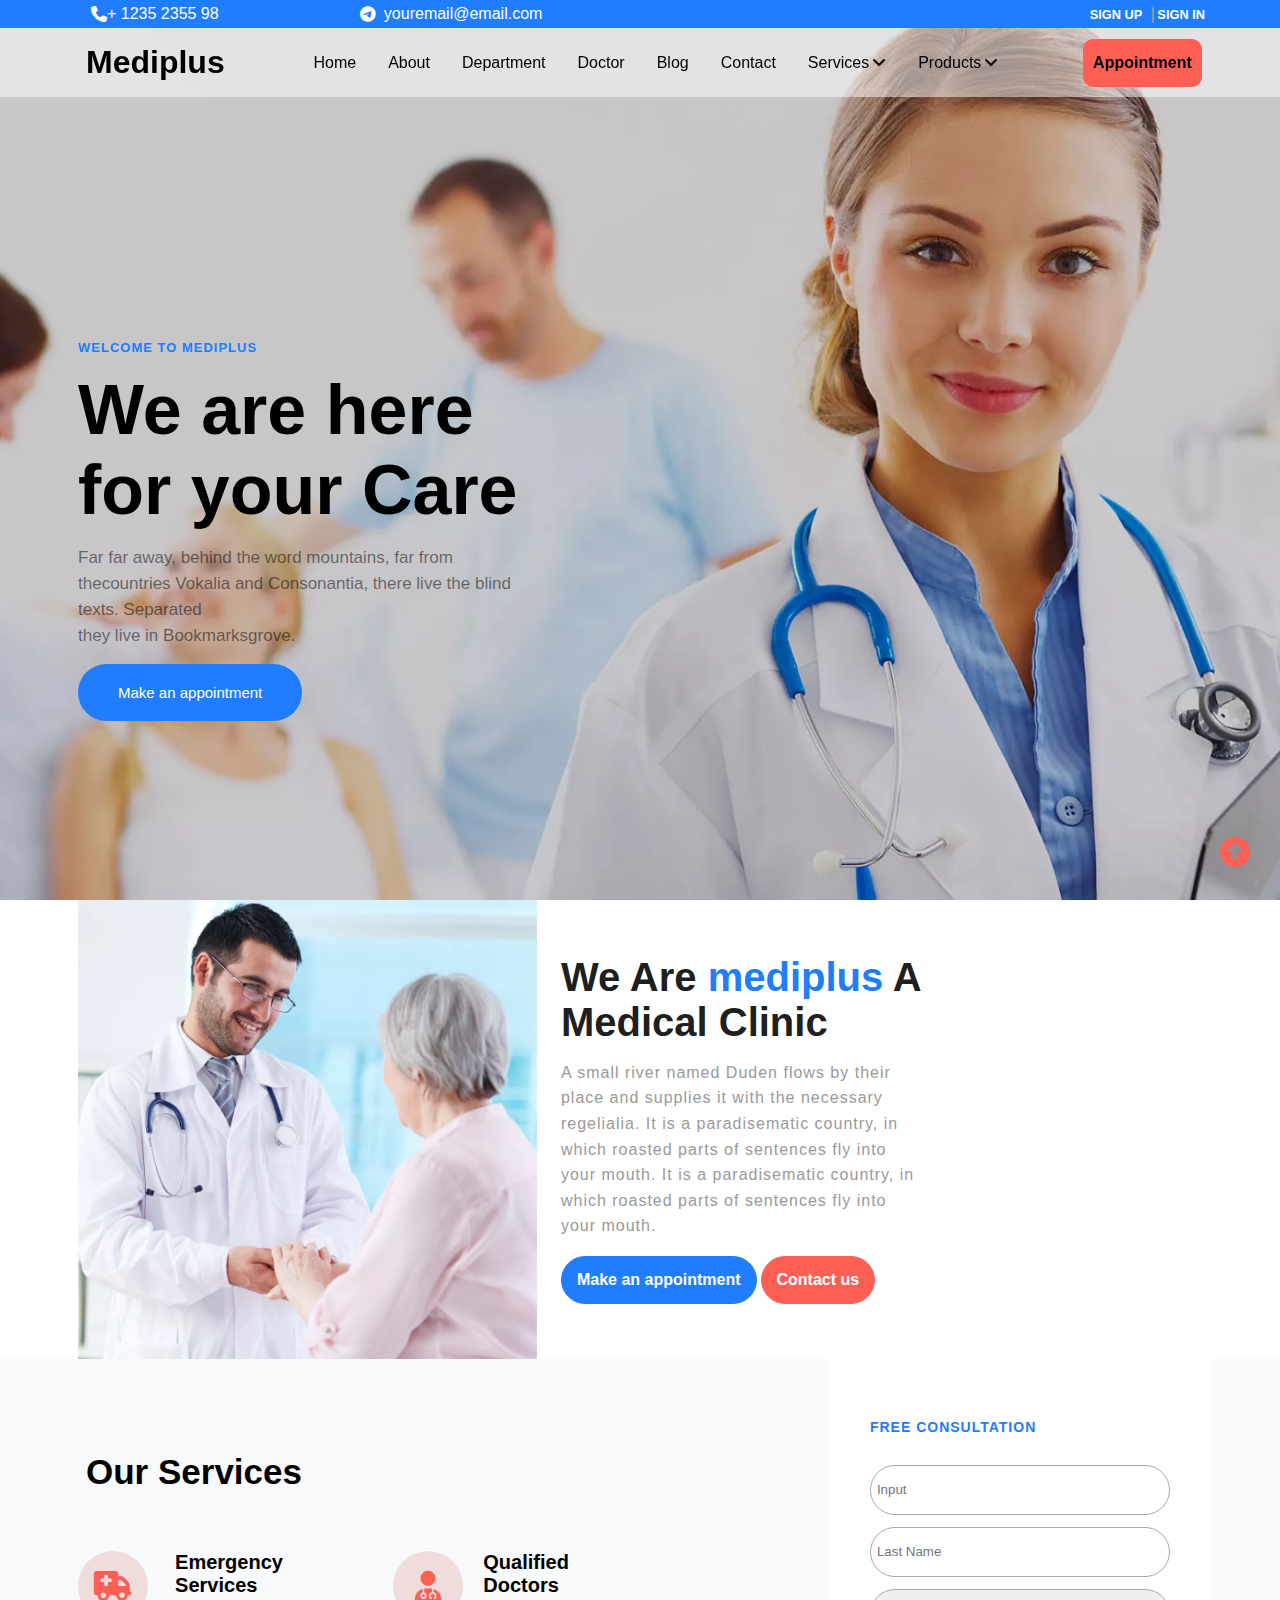
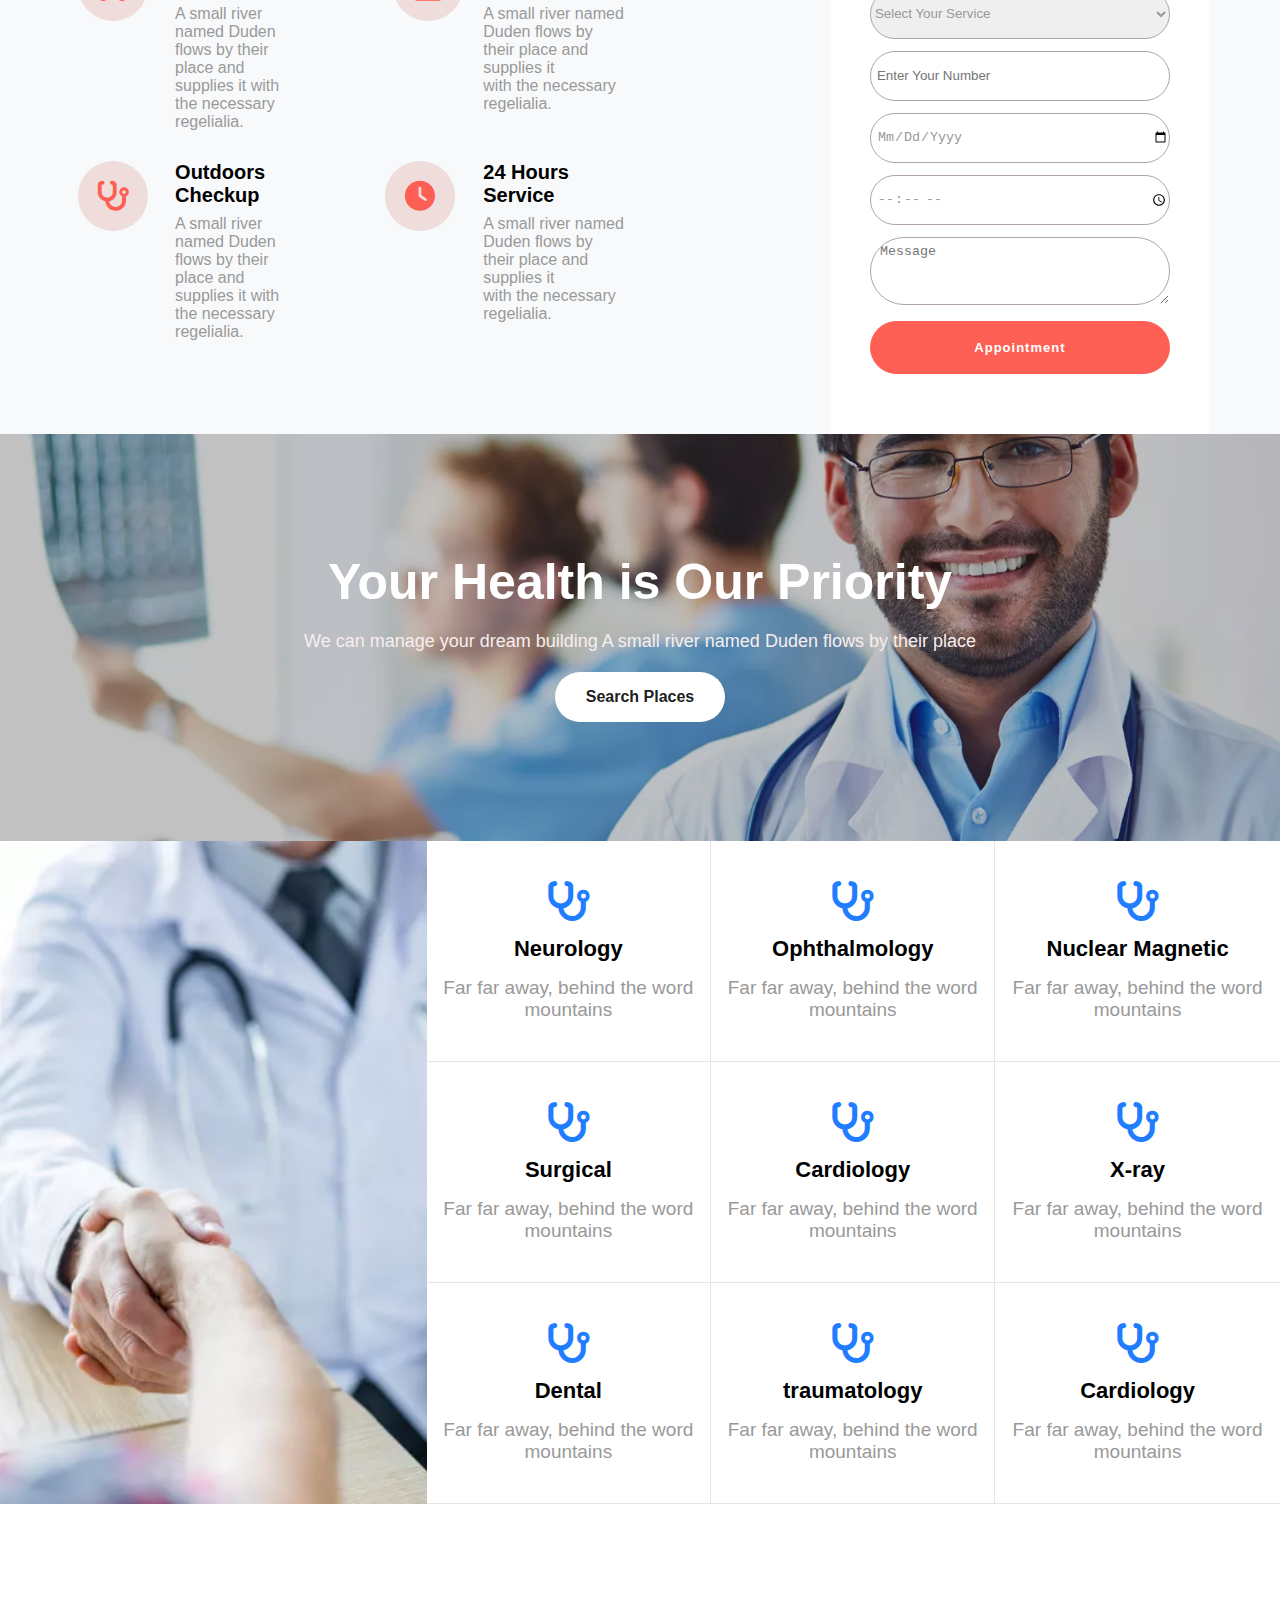
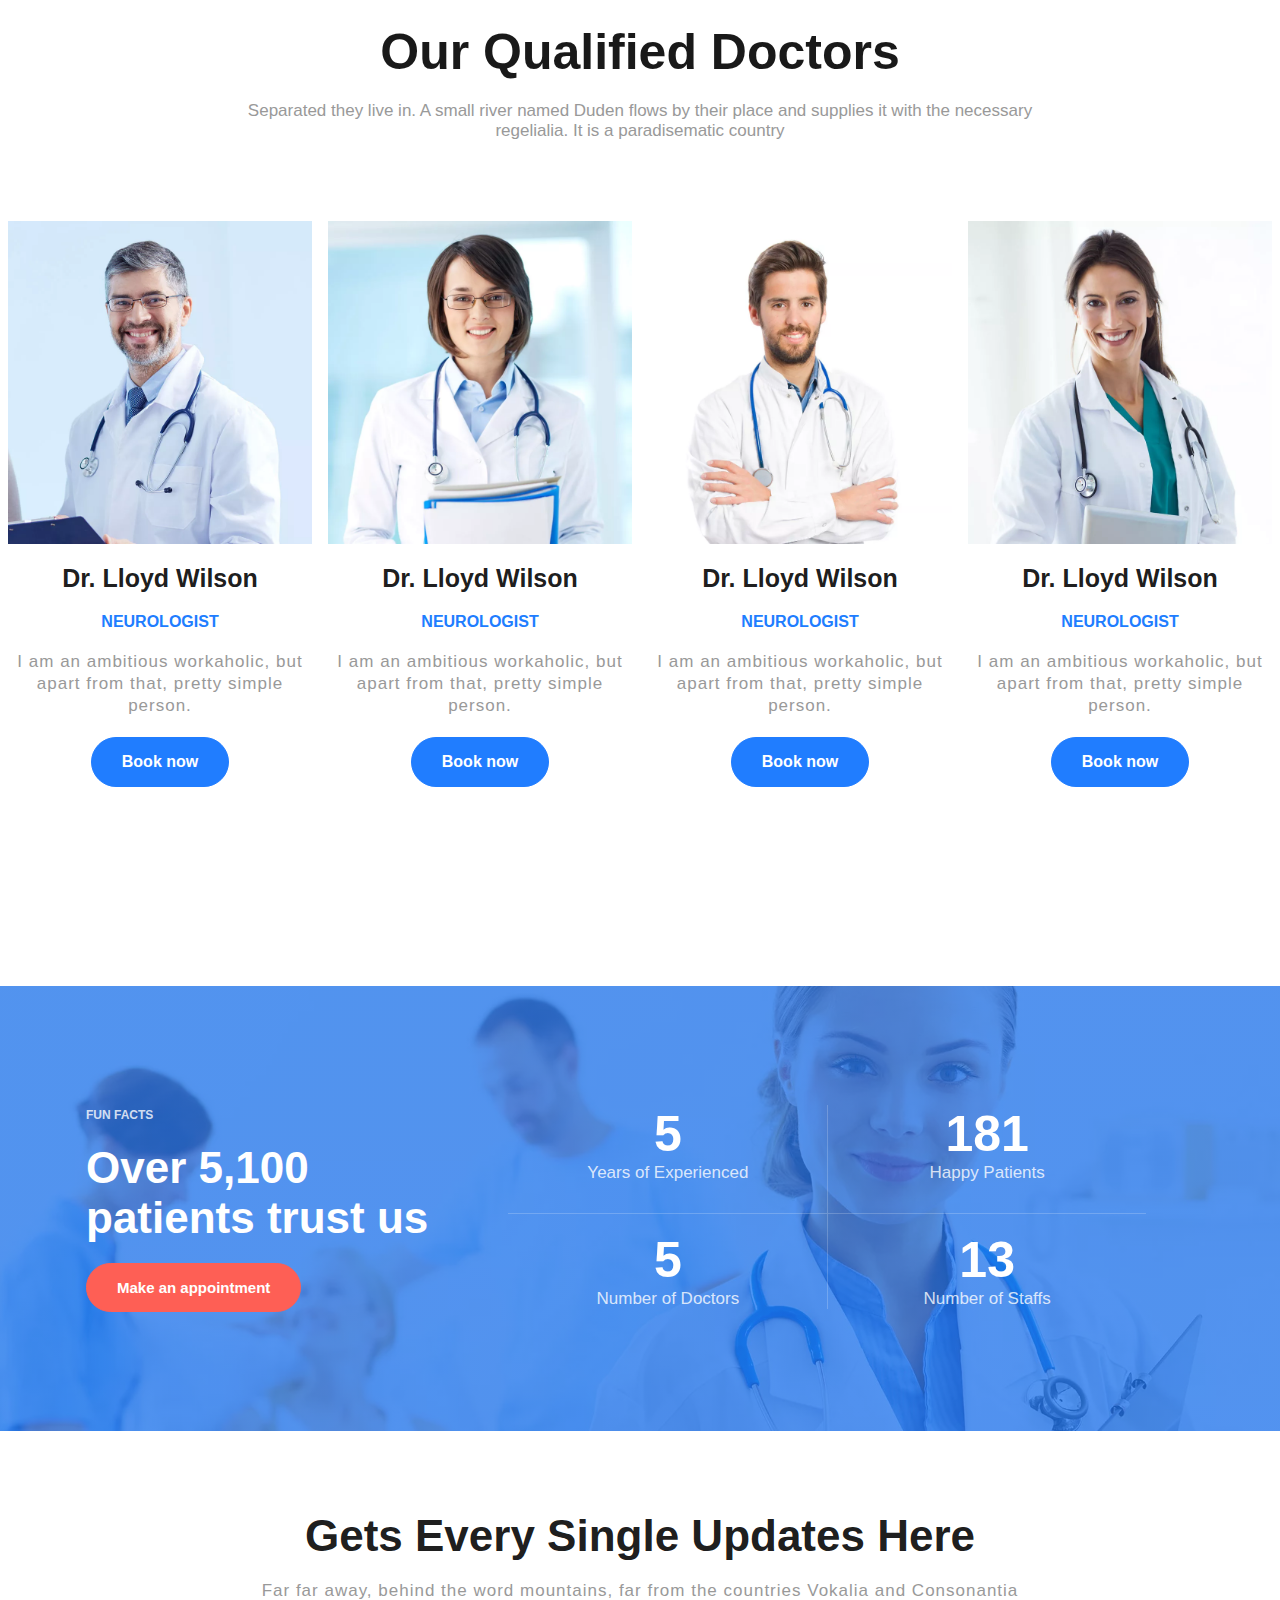
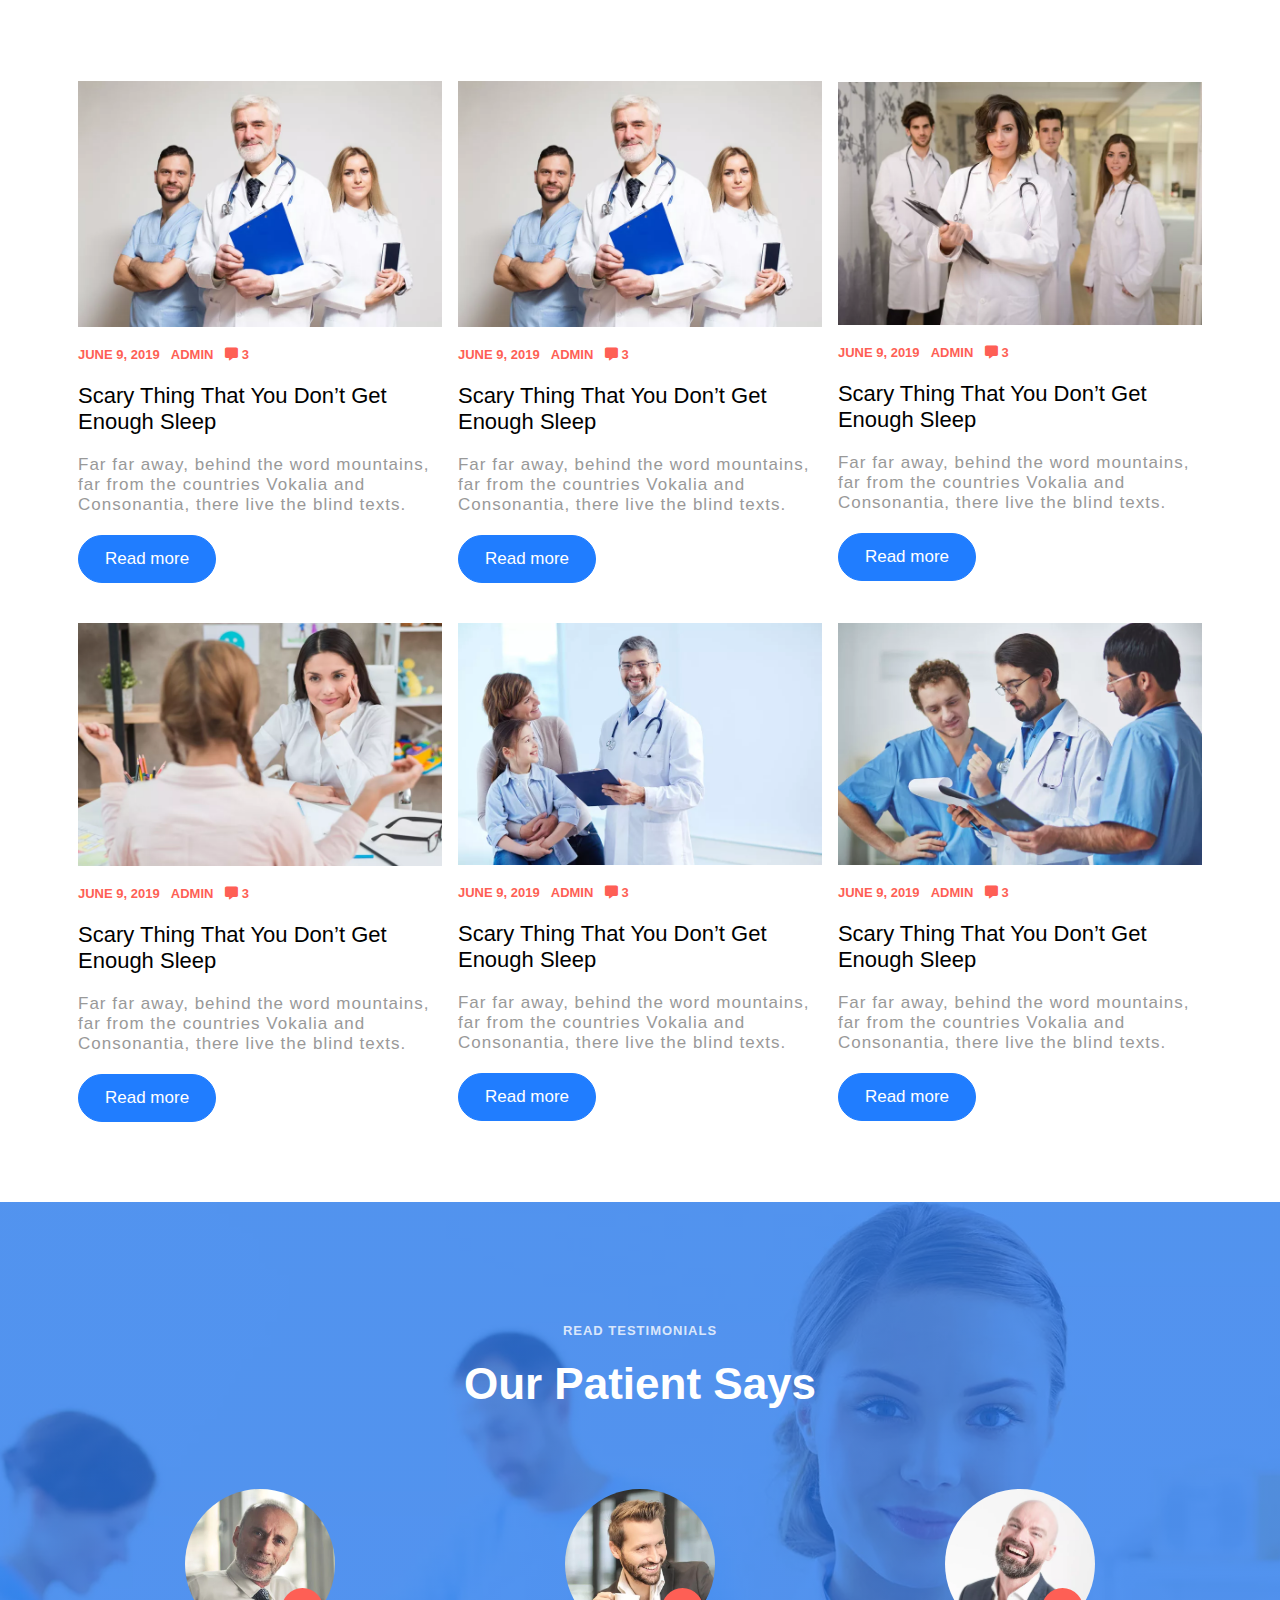
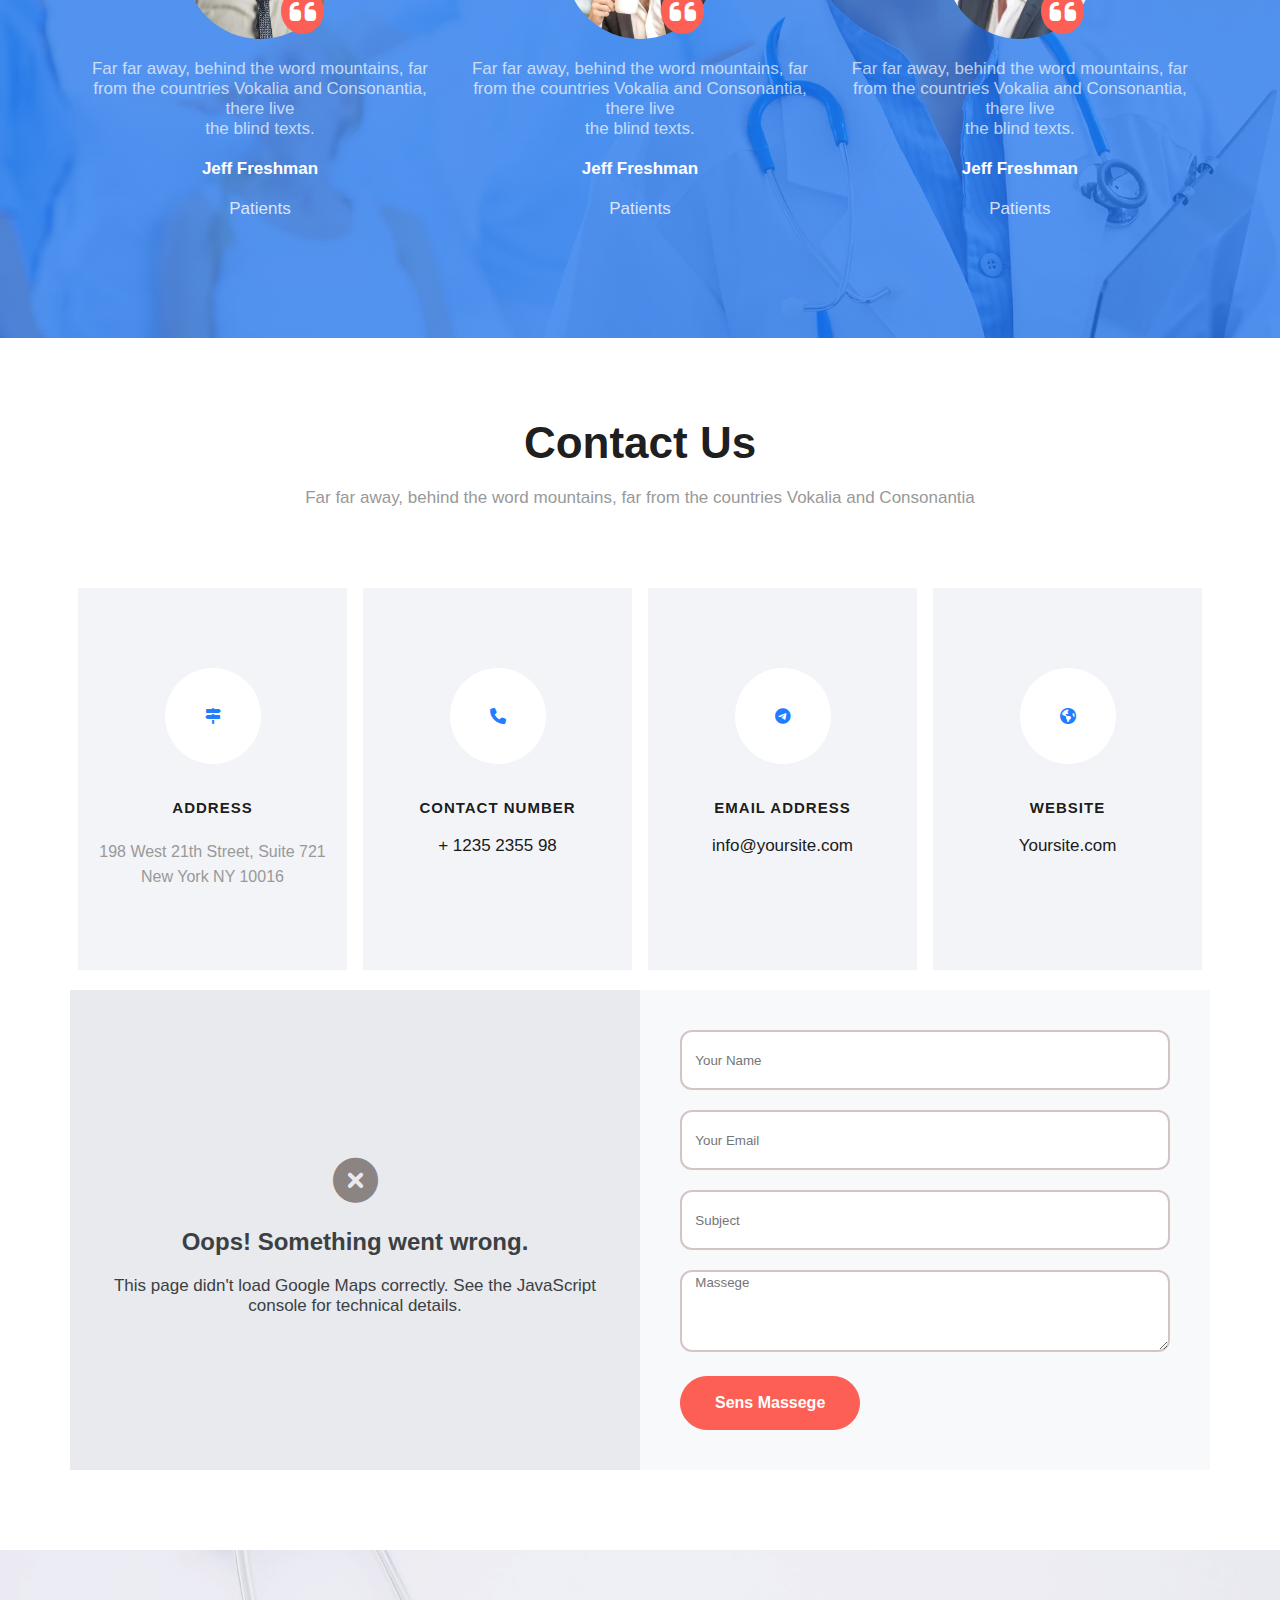
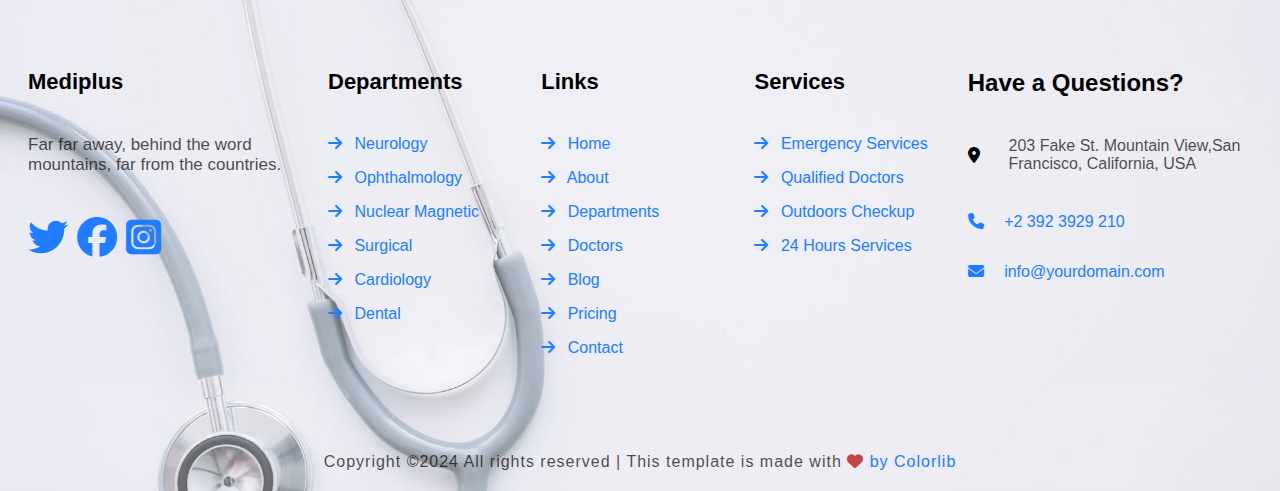
<file: index.html>
<!DOCTYPE html>
<html lang="en">

<head>
      <meta charset="UTF-8">
      <meta name="viewport" content="width=device-width, initial-scale=1.0">
      <title>mediplus - The First Step To Prosperity Is Good Health.</title>
      <!--favicon-->
      <link href="images/favicon.png" rel="icon">
      <!--font-icon-->
      <link href="css/all.min.css" rel="stylesheet">
      <!--custom-stylesheet-->
      <link href="css/style.css" rel="stylesheet">
      <!-- max-width-media -->
      <link rel="stylesheet" href="css/media.css">
</head>

<body>
      <header>

            <!-- topbar-start -->
            <div class="topbar w-xs-none w-md-none">
                  <div class="container">
                        <div class="row ali-item-cen topbar-row">
                              <div class="w-6 d-flex medi-topbar-link w-lg-6">
                                    <div class="w-6 d-flex paddi toplink medi-topbar-link w-lg-6">
                                          <a href="#" class="d-flex topbar-link ali-item-cen call">
                                                <div class="w-1 d-flex ali-item-cen paddi"><i
                                                            class="fa-solid fa-phone"></i></div>
                                                <div class="w d-flex paddi"><span>+ 1235 2355 98</span></div>
                                          </a>
                                    </div>
                                    <div class="w-6 d-flex toplink medi-topbar-link">
                                          <a href="#" class="d-flex topbar-link email">
                                                <div class="w-1 d-flex ali-item-cen"><i
                                                            class="fa-brands fa-telegram"></i></div>
                                                <div class="w-11 d-flex paddi"><span>youremail@email.com</span></div>
                                          </a>
                                    </div>
                              </div>
                              <div class="w-6 medi-topbar-ul w-lg-6">
                                    <ul class="d-flex justi-co-e topbar-ul ali-item-cen">
                                          <li class="logout"><a href="#"><span>sign up</span></a></li>
                                          <li class="login"><a href="#" class="d-flex sign-in"><span>sign in</span></a>
                                          </li>
                                    </ul>
                              </div>
                        </div>
                  </div>
            </div>

            <!-- topbar-end -->

            <!-- navbar-start -->

            <div class="navbar">
                  <div class="container mega-posi">
                        <div class="row ali-item-cen x-xs-between w-md-between">
                              <div class="w-2 navbar-logo w-md-8 w-xl-2">
                                    <h1><a href="index.html" class="d-flex">mediplus</a></h1>
                              </div>
                              <div class="toggle-menu w-xxl-none w-xl-none w-lg-none w-md-block" id="toggle">
                                    <p><i class="fa-solid fa-bars"></i> <span>MENU</span></p>
                              </div>
                              <div class="w-8 w-xl-8 w-xs-none w-md-none w-md-block w-lg-star w-md-12" id="toggle-list">
                                    <ul class="d-flex navbar-ul justi-co-e w-md-block w-xs-block">
                                          <li><a href="#home" class="link"><span class="center">Home</span></a></li>
                                          <li><a href="#about" class="link"><span class="center">About</span></a></li>
                                          <li><a href="#department" class="link"><span
                                                            class="center">Department</span></a></li>
                                          <li><a href="#doctor" class="link"><span class="center">Doctor</span></a></li>
                                          <li><a href="#blog" class="link"><span class="center">Blog</span></a></li>
                                          <li><a href="#contact" class="link"><span class="center">Contact</span></a>
                                          </li>
                                          <li class="w-xxl-none w-xl-none w-lg-none w-md-block"><a href="#">Service</a>
                                          </li>
                                          <li class="w-xxl-none w-xl-none w-lg-none w-md-block"><a href="#"
                                                      class="">Products</a></li>
                                          <li class="dropdown w-md-none">
                                                <a href="#" class="link"><span class="center">services</span> <i
                                                            class="fa-solid fa-angle-down"></i></a>
                                                <div class="dropdown-menu">
                                                      <ul>
                                                            <li><a href="#">surgical</a></li>
                                                            <li><a href="#">dental</a></li>
                                                            <li class="sub-posi-r"><a href="#">x-ray</a>
                                                                  <div class="sub-dropdown">
                                                                        <ul>
                                                                              <li><a href="#">Radiology</a></li>
                                                                              <li><a href="#">Digital Radiology</a></li>
                                                                              <li><a href="#">Emergency Radiology</a>
                                                                              </li>
                                                                              <li><a href="#">Digital X-ray</a></li>
                                                                        </ul>
                                                                  </div>
                                                            </li>
                                                            <li><a href="#">ambulance</a></li>
                                                            <li><a href="#">professional nursing</a></li>
                                                            <li><a href="#">pharmaceuticals</a> </li>
                                                      </ul>
                                                </div>
                                          </li>
                                          <li class="mega-drop w-md-none"><a href="#" class="link"><span
                                                            class="center">products</span><i
                                                            class="fa-solid fa-angle-down"></i></a>
                                                <div class="mega-menu">
                                                      <div class="container">
                                                            <div class="row">
                                                                  <div class="w-12">
                                                                        <div class="w-7 mega-title1 d-flex justi-co-e">
                                                                              <h2>shop by spacialty</h2>
                                                                        </div>
                                                                  </div>
                                                                  <div class="w-12">
                                                                        <ul class="mega-menu-list d-flex justi-co-ce">
                                                                              <li><a href="#">Chiropractic</a></li>
                                                                              <li><a href="#">Mammography</a></li>
                                                                              <li><a href="#">MRI</a></li>
                                                                              <li><a href="#">Orthopedics</a></li>
                                                                              <li><a href="#">Pediatrics</a></li>
                                                                              <li><a href="#">Ultrasound</a></li>
                                                                              <li><a href="#">Urgent Care</a></li>
                                                                              <li><a href="#">Veterinary</a></li>
                                                                        </ul>
                                                                  </div>
                                                            </div>
                                                            <div class="row w-lg-none">
                                                                  <div class="w-7 mega-title2 d-flex justi-co-e">
                                                                        <h2>shop by catagory</h2>
                                                                  </div>
                                                            </div>
                                                            <div class="row mega-menu-row w-lg-none">
                                                                  <div class="w-3">
                                                                        <h2 class="mega-menu-title3 paddi"> Equipment
                                                                              /Digital</h2>

                                                                        <ul class="mega-menu-list2 paddi">
                                                                              <li><a href="#"><span>CD / DVD
                                                                                                BurningSolution</span></a>
                                                                              </li>
                                                                              <li><a href="#">Computed
                                                                                          Radiography(CR)</a>
                                                                              </li>
                                                                              <li><a href="#">CR Cassessories</a></li>
                                                                              <li><a href="#">Digital Accessorise</a>
                                                                              </li>
                                                                              <li><a href="#">Digital
                                                                                          Radiography(DR)</a>
                                                                              </li>
                                                                              <li><a href="#">Film Digitizers</a></li>
                                                                              <li><a href="#">Imaging Plates</a></li>
                                                                              <li><a href="#">Laser Imagers</a></li>
                                                                        </ul>
                                                                  </div>
                                                                  <div class="w-3 mega-posi-list-line2">
                                                                        <h2 class="mega-menu-title4">PatientHandlign
                                                                              /Transport</h2>

                                                                        <ul class="mega-menu-list3 paddi">
                                                                              <li><a href="#">Gurneys & Stretchrs</a>
                                                                              </li>
                                                                              <li><a href="#">Patient Handling</a></li>
                                                                              <li><a href="#">Pigg-o-Stat</a></li>
                                                                              <li><a href="#">Positioners</a></li>
                                                                              <li><a href="#">Positioners / Sponges</a>
                                                                              </li>
                                                                              <li><a href="#">PVC Products</a></li>
                                                                              <li><a href="#">Radiographic Stands</a>
                                                                              </li>
                                                                              <li><a href="#">Sponges & Sand bags</a>
                                                                              </li>
                                                                        </ul>
                                                                  </div>
                                                                  <div class="w-3 mega-posi-list-line3">
                                                                        <h2 class="mega-menu-title5">General Accessorise
                                                                        </h2>

                                                                        <ul class="mega-menu-list4 justi-co-e">
                                                                              <li><a href="#">Barium / ContrastMedia</a>
                                                                              </li>
                                                                              <li><a href="#">Barriers</a></li>
                                                                              <li><a href="#">Books</a></li>
                                                                              <li><a href="#">Filers / Mailers
                                                                                          /Jackets</a></li>
                                                                              <li><a href="#">Film</a></li>
                                                                              <li><a href="#">Film & PrintMedia</a></li>
                                                                              <li><a href="#">Filters (AER Filters)</a>
                                                                              </li>
                                                                              <li><a href="#">Markers</a></li>
                                                                        </ul>
                                                                  </div>
                                                                  <div class="w-3 paddi">
                                                                        <img src="images/medical-symbol.png"
                                                                              alt="mega-menu-img" class="mega-drop-img">
                                                                  </div>
                                                            </div>
                                                      </div>
                                                </div>
                                          </li>
                                    </ul>
                                    <div class="w-2 paddi medi-navbar-btn1 w-xxl-none w-xl-none w-lg-none w-md-block">
                                          <a href="#" class="navbar-btn">appointment</a>
                                    </div>
                              </div>
                              <div class="w-2 paddi medi-navbar-btn w-xs-none w-md-none w-xl-2 w-xl-end">
                                    <a href="#" class="navbar-btn">appointment</a>
                              </div>
                        </div>
                  </div>
            </div>
            <!-- navbar-end -->
      </header>

      <!-- header-end -->

      <!-- main-start -->

      <main>

            <!--banner start-->

            <section class="banner d-flex ali-item-cen" id="home">
                  <div class="container">
                        <div class="row">
                              <div class="w-5 w-md-12 medi-banner-pare">
                                    <p class="banner-dis-1 paddi">WELCOME TO MEDIPLUS</p>
                                    <h1 class="banner-heading paddi">We are here<br />for your Care</h1>
                                    <p class="banner-dis-2 paddi">Far far away, behind the word mountains, far from
                                          thecountries Vokalia and Consonantia, there live the blind texts.
                                          Separated<br />they live in Bookmarksgrove.</p>
                                    <div class="banner-btn-mai">
                                          <a href="#" class="banner-btn">Make an appointment</a>
                                    </div>
                              </div>
                        </div>
                  </div>
            </section>

            <!--banner end-->

            <!-- mediplus-start -->

            <section class="mediplus" id="about">
                  <div class="container">
                        <div class="row ali-item-cen">
                              <div class="w-5 w-md-12 paddi">
                                    <div class="mediplusimg">
                                          <img src="images/mediplus/madicalimg.webp" alt="mediplus"
                                                class="mediplus-main-img">
                                    </div>
                              </div>
                              <div class="w-4 medi-paddi mediplus-pare w-md-12 w-lg-6">
                                    <h2 class="mediplus-heading">We Are <span>mediplus</span> A Medical Clinic</h2>
                                    <p class="mediplus-dis">A small river named Duden flows by their place and supplies
                                          it with the necessary regelialia. It is a paradisematic country, in which
                                          roasted parts of sentences fly into your mouth. It is a paradisematic country,
                                          in which roasted parts of sentences fly into your mouth.</p>
                                    <a href="#" class="mediplus-appo">Make an appointment</a>
                                    <a href="#" class="mediplus-contact">Contact us</a>
                              </div>
                        </div>
                  </div>
            </section>

            <!-- mediplus-end -->

            <!-- services-start -->

            <section class="services">
                  <div class="container">
                        <div class="row ali-item-cen">
                              <div class="w-8 paddi w-md-12">
                                    <div class="row paddi">
                                          <div class="w-12 paddi">
                                                <h1 class=" servi-heading paddi medi-servi-pare">Our Services</h1>
                                          </div>
                                    </div>
                                    <div class="row medi-servi-part">
                                          <div class="w-5 d-flex paddi w-md-12">
                                                <div class="w-1 paddi">
                                                      <i
                                                            class="fa-solid fa-truck-medical servi-icon1 d-flex ali-item-cen justi-co-ce "></i>
                                                </div>
                                                <div class="w-8 w-md-11 servi-pare">
                                                      <h2 class="servi-heading2">Emergency Services</h2>
                                                      <p class="servi-dis-1">A small river named Duden flows by their
                                                            place and supplies it with the necessary regelialia.</p>
                                                </div>
                                          </div>
                                          <div class="w-5 d-flex w-md-12">
                                                <div class="w-1 paddi medi-servi-icon2">
                                                      <i
                                                            class="fa-solid fa-user-doctor servi-icon2 d-flex ali-item-cen justi-co-ce "></i>
                                                </div>
                                                <div class="w-8 w-md-11 servi-pare">
                                                      <h2 class="servi-heading3">Qualified Doctors</h2>
                                                      <p class="servi-dis-2">A small river named Duden flows by their
                                                            place and supplies it<br /> with the
                                                            necessary<br />regelialia.</p>
                                                </div>
                                          </div>
                                          <div class="w-5 d-flex paddi w-md-12">
                                                <div class="w-1 paddi">
                                                      <i
                                                            class="fa-solid fa-stethoscope servi-icon3 d-flex ali-item-cen justi-co-ce"></i>
                                                </div>
                                                <div class="w-8 w-md-11 servi-pare">
                                                      <h2 class="servi-heading4">Outdoors Checkup</h2>
                                                      <p class="servi-dis-3">A small river named Duden flows by their
                                                            place and supplies it with the necessary regelialia.</p>
                                                </div>
                                          </div>
                                          <div class="w-5 d-flex w-md-12">
                                                <div class="w-1 medi-servi-icon4">
                                                      <i
                                                            class="fa-solid fa-clock servi-icon4 d-flex ali-item-cen justi-co-ce"></i>
                                                </div>
                                                <div class="w-8 w-md-11 servi-pare">
                                                      <h2 class="servi-heading5">24 Hours Service</h2>
                                                      <p class="servi-dis-4">A small river named Duden flows by their
                                                            place and supplies it<br /> with the
                                                            necessary<br />regelialia.</p>
                                                </div>
                                          </div>
                                    </div>
                              </div>

                              <div class="w-4 servi-appo-bg py-80 w-md-12">
                                    <p class="servi-appo">FREE CONSULTATION</p>
                                    <input type="text" placeholder="input" name="p-name" class="servi-input">
                                    <input type="text" placeholder="Last Name" name="lname" class="servi-input2">

                                    <select value="service" class="servi-option">
                                          <option id="srvice">Select Your Service</option>
                                          <option id="nurology">nurology</option>
                                          <option id="cardiology">Cardiology</option>
                                          <option id="dental">Dental</option>
                                          <option id="ophthalmology">Ophthalmology</option>
                                          <option id="other service">Other Service</option>
                                    </select>

                                    <input type="number" placeholder="Enter Your Number" class="servi-input3">
                                    <input type="date" class="servi-input4">
                                    <input type="time" class="servi-input5">
                                    <textarea name="Message" value="Massege" cols=42" rows="4" class="servi-textarea"
                                          placeholder="Message"></textarea>
                                    <a href="#" class="servi-appo-btn">Appointment</a>
                              </div>
                        </div>
                  </div>
            </section>

            <!-- services-end -->

            <!-- helth-start-->

            <section class="helth-img py-119">
                  <div class="container">
                        <div class="row text-ali-ce">
                              <div class="w-12 w-md-12 helth-pare">
                                    <h1 class="helth-heading section-heading">Your Health is Our Priority</h1>
                                    <p class="helth-dis mt-20">We can manage your dream building A small river named
                                          Duden flows by their place</p>
                                    <div>
                                          <a href="#" class="helth-btn mt-20">Search Places</a>
                                    </div>
                              </div>
                        </div>
                  </div>
            </section>

            <!-- helth-end -->

            <!-- helth-service-start-->

            <section id="department">
                  <div class="d-flex">
                        <div class="w-4 helth-servi-img">
                              <div class="helth-servi-img"></div>
                        </div>
                        <div class="w-8 w-md-12">
                              <div class="d-flex text-ali-ce justi-co-ce">
                                    <div class="w-4 w-md-12">
                                          <div class="w-12 paddi sub-helth-servi border-r-b">
                                                <div class="helth-servi-icon">
                                                      <i class="fa-solid fa-stethoscope"></i>
                                                </div>
                                                <div class="helth-servi-pare">
                                                      <h2 class="helth-servi-heading section-heading">Neurology</h2>
                                                      <p class="helth-servi-dis">Far far away, behind the word mountains
                                                      </p>
                                                </div>
                                          </div>
                                          <div class="w-12 paddi sub-helth-servi border-r-b">
                                                <div class="helth-servi-icon">
                                                      <i class="fa-solid fa-stethoscope"></i>
                                                </div>
                                                <div class="helth-servi-pare">
                                                      <h2 class="helth-servi-heading section-heading">Surgical</h2>
                                                      <p class="helth-servi-dis">Far far away, behind the word mountains
                                                      </p>
                                                </div>
                                          </div>
                                          <div class="w-12 paddi sub-helth-servi border-r-b">
                                                <div class="helth-servi-icon">
                                                      <i class="fa-solid fa-stethoscope"></i>
                                                </div>
                                                <div class="helth-servi-pare">
                                                      <h2 class="helth-servi-heading section-heading">Dental</h2>
                                                      <p class="helth-servi-dis">Far far away, behind the word mountains
                                                      </p>
                                                </div>
                                          </div>
                                    </div>
                                    <div class="w-4 w-md-12">
                                          <div class="w-12 paddi sub-helth-servi border-r-b">
                                                <div class="helth-servi-icon">
                                                      <i class="fa-solid fa-stethoscope"></i>
                                                </div>
                                                <div class="helth-servi-pare">
                                                      <h2 class="helth-servi-heading section-heading">Ophthalmology</h2>
                                                      <p class="helth-servi-dis">Far far away, behind the word mountains
                                                      </p>
                                                </div>
                                          </div>
                                          <div class="w-12 paddi sub-helth-servi border-r-b">
                                                <div class="helth-servi-icon">
                                                      <i class="fa-solid fa-stethoscope"></i>
                                                </div>
                                                <div class="helth-servi-pare">
                                                      <h2 class="helth-servi-heading section-heading">Cardiology</h2>
                                                      <p class="helth-servi-dis">Far far away, behind the word mountains
                                                      </p>
                                                </div>
                                          </div>
                                          <div class="w-12 paddi sub-helth-servi border-r-b">
                                                <div class="helth-servi-icon">
                                                      <i class="fa-solid fa-stethoscope"></i>
                                                </div>
                                                <div class="helth-servi-pare">
                                                      <h2 class="helth-servi-heading section-heading">traumatology</h2>
                                                      <p class="helth-servi-dis">Far far away, behind the word mountains
                                                      </p>
                                                </div>
                                          </div>
                                    </div>
                                    <div class="w-4 w-md-12">
                                          <div class="w-12 paddi sub-helth-servi border-b">
                                                <div class="helth-servi-icon">
                                                      <i class="fa-solid fa-stethoscope"></i>
                                                </div>
                                                <div class="helth-servi-pare">
                                                      <h2 class="helth-servi-heading section-heading">Nuclear Magnetic
                                                      </h2>
                                                      <p class="helth-servi-dis">Far far away, behind the word mountains
                                                      </p>
                                                </div>
                                          </div>
                                          <div class="w-12 paddi sub-helth-servi border-b">
                                                <div class="helth-servi-icon">
                                                      <i class="fa-solid fa-stethoscope"></i>
                                                </div>
                                                <div class="helth-servi-pare">
                                                      <h2 class="helth-servi-heading section-heading">X-ray</h2>
                                                      <p class="helth-servi-dis">Far far away, behind the word mountains
                                                      </p>
                                                </div>
                                          </div>
                                          <div class="w-12 paddi sub-helth-servi border-b">
                                                <div class="helth-servi-icon">
                                                      <i class="fa-solid fa-stethoscope"></i>
                                                </div>
                                                <div class="helth-servi-pare">
                                                      <h2 class="helth-servi-heading section-heading">Cardiology</h2>
                                                      <p class="helth-servi-dis">Far far away, behind the word mountains
                                                      </p>
                                                </div>
                                          </div>
                                    </div>
                              </div>
                        </div>
                  </div>
            </section>

            <!-- helth-service-end -->

            <!-- quali-doctors-start -->

            <section class="quali-doc py-119" id="doctor">
                  <div class="quali-pare text-ali-ce">
                        <h2 class="section-heading">Our Qualified Doctors</h2>
                        <p class=" quli-pare-dis mt-20">Separated they live in. A small river named Duden flows by their
                              place and supplies it with the necessary<br /> regelialia. It is a paradisematic country
                        </p>
                  </div>
                  <div class="d-flex py-80">
                        <div class="w-3 quli-part text-ali-ce paddi w-md-12">
                              <div class="main-quli-doc">
                                    <div class="quli-img">
                                          <div class="quli-img-up">
                                                <img src="images/qualified-do/img1.webp" alt="quli-img1"
                                                      class="quali-1">
                                          </div>
                                          <div class="quli-img-cover">
                                                <div class="quli-icon">
                                                      <a href="#"><i class="fa-brands fa-twitter"></i></a>
                                                      <a href="#"><i class="fa-brands fa-facebook"></i></a>
                                                      <a href="#"><i class="fa-brands fa-google-plus-g"></i></a>
                                                      <a href="#"><i class="fa-brands fa-instagram"></i></a>
                                                </div>
                                          </div>
                                    </div>
                                    <div class="quli-pare">
                                          <h2 class="quli-heading mt-20 section-heading">Dr. Lloyd Wilson</h2>
                                          <div>
                                                <span class="quli-sub-dis mt-20">NEUROLOGIST</span>
                                          </div>
                                          <p class="quli-dis mt-20 section-tagline">I am an ambitious workaholic, but
                                                apart from that, pretty simple person.</p>
                                          <div>
                                                <a href="#" class="quli-btn mt-20">Book now</a>
                                          </div>
                                    </div>
                              </div>
                        </div>
                        <div class="w-3 quli-part text-ali-ce paddi w-md-12">
                              <div class="main-quli-doc">
                                    <div class="quli-img">
                                          <div class="quli-img-up">
                                                <img src="images/qualified-do/img2.webp" alt="quli-img1"
                                                      class="quali-1">
                                          </div>
                                          <div class="quli-img-cover">
                                                <div class="quli-icon">
                                                      <a href="#"><i class="fa-brands fa-twitter"></i></a>
                                                      <a href="#"><i class="fa-brands fa-facebook"></i></a>
                                                      <a href="#"><i class="fa-brands fa-google-plus-g"></i></a>
                                                      <a href="#"><i class="fa-brands fa-instagram"></i></a>
                                                </div>
                                          </div>
                                    </div>
                                    <div class="quli-pare">
                                          <h2 class="mt-20 section-heading quli-heading">Dr. Lloyd Wilson</h2>
                                          <div>
                                                <span class="quli-sub-dis mt-20">NEUROLOGIST</span>
                                          </div>
                                          <p class="quli-dis mt-20 section-tagline">I am an ambitious workaholic, but
                                                apart from that, pretty simple person.</p>
                                          <div>
                                                <a href="#" class="quli-btn mt-20">Book now</a>
                                          </div>
                                    </div>
                              </div>
                        </div>
                        <div class="w-3 quli-part text-ali-ce paddi  w-md-12">
                              <div class="main-quli-doc">
                                    <div class="quli-img">
                                          <div class="quli-img-up">
                                                <img src="images/qualified-do/img3.webp" alt="quli-img1"
                                                      class="quali-1">
                                          </div>
                                          <div class="quli-img-cover">
                                                <div class="quli-icon">
                                                      <a href="#"><i class="fa-brands fa-twitter"></i></a>
                                                      <a href="#"><i class="fa-brands fa-facebook"></i></a>
                                                      <a href="#"><i class="fa-brands fa-google-plus-g"></i></a>
                                                      <a href="#"><i class="fa-brands fa-instagram"></i></a>
                                                </div>
                                          </div>
                                    </div>
                                    <div class="quli-pare">
                                          <h2 class="quli-heading mt-20 section-heading">Dr. Lloyd Wilson</h2>
                                          <div>
                                                <span class="quli-sub-dis mt-20">NEUROLOGIST</span>
                                          </div>
                                          <p class="quli-dis mt-20 section-tagline">I am an ambitious workaholic, but
                                                apart from that, pretty simple person.</p>
                                          <div>
                                                <a href="#" class="quli-btn mt-20">Book now</a>
                                          </div>
                                    </div>
                              </div>
                        </div>
                        <div class="w-3 quli-part text-ali-ce paddi  w-md-12">
                              <div class="main-quli-doc">
                                    <div class="quli-img">
                                          <div class="quli-img-up">
                                                <img src="images/qualified-do/img4.webp" alt="quli-img1"
                                                      class="quali-1">
                                          </div>
                                          <div class="quli-img-cover">
                                                <div class="quli-icon">
                                                      <a href="#"><i class="fa-brands fa-twitter"></i></a>
                                                      <a href="#"><i class="fa-brands fa-facebook"></i></a>
                                                      <a href="#"><i class="fa-brands fa-google-plus-g"></i></a>
                                                      <a href="#"><i class="fa-brands fa-instagram"></i></a>
                                                </div>
                                          </div>
                                    </div>
                                    <div class="quli-pare">
                                          <h2 class="quli-heading mt-20 section-heading">Dr. Lloyd Wilson</h2>
                                          <div>
                                                <span class="quli-sub-dis mt-20">NEUROLOGIST</span>
                                          </div>
                                          <p class="quli-dis mt-20 section-tagline">I am an ambitious workaholic, but
                                                apart from that, pretty simple person.</p>
                                          <div>
                                                <a href="#" class="quli-btn mt-20">Book now</a>
                                          </div>
                                    </div>
                              </div>
                        </div>
                  </div>
            </section>

            <!-- quali-doctors-end -->

            <!-- doctors-staf-start -->

            <section class="doctors-staf-img">
                  <div class="doctors-staf-bgcolor">
                        <div class="container py-119">
                              <div class="row paddi">
                                    <div class="w-4 paddi ali-item-cen w-md-12 do-staf-main">
                                          <p class="doctors-staf-dis section-tagline">FUN FACTS</p>
                                          <h1 class="doctors-staf-heading section-heading mt-20">Over 5,100 patients
                                                trust us
                                          </h1>
                                          <a href="#" class="doctors-staf-btn mt-20">Make an appointment</a>
                                    </div>
                                    <div class="w-8 paddi w-md-12">
                                          <div class="row ali-item-cen justi-co-ce">
                                                <div class="w-5 text-ali-ce w-md-12 medi-doc-staf">
                                                      <h1 class="section-heading Experi-heading" id="num1">30</h1>
                                                      <p class="section-tagline  Experi-dis paddi-bottom">Years of
                                                            Experienced</p>
                                                </div>
                                                <div class="w-5 text-ali-ce do-staf2 w-md-12 medi-doc-staf">
                                                      <h1 class="section-heading Experi-heading" id="num2">4500</h1>
                                                      <p class="section-tagline  Experi-dis paddi-bottom">Happy Patients
                                                      </p>
                                                </div>
                                                <div class="w-5 text-ali-ce do-staf1 w-md-12 medi-doc-staf">
                                                      <h1 class="section-heading Experi-heading paddi-top" id="num3">84
                                                      </h1>
                                                      <p class="section-tagline  Experi-dis">Number of Doctors</p>
                                                </div>
                                                <div class="w-5 text-ali-ce do-staf1 do-staf2 w-md-12 medi-doc-staf">
                                                      <h1 class="section-heading Experi-heading paddi-top" id="num4">300
                                                      </h1>
                                                      <p class="section-tagline  Experi-dis">Number of Staffs</p>
                                                </div>
                                          </div>
                                    </div>
                              </div>
                        </div>
                  </div>
            </section>

            <!-- doctors-staf-end -->

            <!-- update-start -->

            <section class="py-80" id="blog">
                  <div class="container">
                        <div class="update-pare text-ali-ce pb-80">
                              <h1 class="section-heading update-heading">Gets Every Single Updates Here</h1>
                              <p class="section-tagline mt-20 update-dis">Far far away, behind the word mountains, far
                                    from the countries Vokalia and Consonantia</p>
                        </div>
                        <div class="row row-gap ali-item-cen">
                              <div class="w-4 paddi w-md-12 medi-main-upd">
                                    <div class="upd-img1">
                                          <img src="images/updateimg/img1.webp" alt="upd-img1" class="upd-img">
                                    </div>
                                    <div class="upd-pare">
                                          <div class="upd-dis-1 mt-20 section-tagline">
                                                <p><a href="#"><span class="upd-dis-colo1">JUNE 9, 2019</span><span
                                                                  class="upd-dis-colo2 paddi"> ADMIN </span> <span
                                                                  class="upd-dis-colo3"><i
                                                                        class="fa-solid fa-message"></i> 3</span></p>
                                                </a>
                                          </div>
                                          <div class="upd-heading-1 mt-20 section-heading">
                                                <h2>Scary Thing That You Don’t Get Enough Sleep</h2>
                                          </div>
                                          <div class="upd-dis-2 mt-20 section-tagline">
                                                <p>Far far away, behind the word mountains, far from the
                                                      countries Vokalia and Consonantia, there live the
                                                      blind texts.
                                                </p>
                                                <div class="upd-btn mt-20 section-tagline">
                                                      <a href="#">Read more</a>
                                                </div>
                                          </div>
                                    </div>
                              </div>
                              <div class="w-4 paddi w-md-12 medi-main-upd">
                                    <div class="upd-img1">
                                          <img src="images/updateimg/img1.webp" alt="upd-img1" class="upd-img">
                                    </div>
                                    <div class="upd-pare">
                                          <div class="upd-dis-1 mt-20 section-tagline">
                                                <p><a href="#"><span class="upd-dis-colo1">JUNE 9, 2019</span><span
                                                                  class="upd-dis-colo2 paddi"> ADMIN </span> <span
                                                                  class="upd-dis-colo3"><i
                                                                        class="fa-solid fa-message"></i> 3</span></p>
                                                </a>
                                          </div>
                                          <div class="upd-heading-1 mt-20 section-heading">
                                                <h2>Scary Thing That You Don’t Get Enough Sleep</h2>
                                          </div>
                                          <div class="upd-dis-2 mt-20 section-tagline">
                                                <p>Far far away, behind the word mountains, far from the
                                                      countries Vokalia and Consonantia, there live the
                                                      blind texts.
                                                </p>
                                                <div class="upd-btn mt-20 section-tagline">
                                                      <a href="#">Read more</a>
                                                </div>
                                          </div>
                                    </div>
                              </div>
                              <div class="w-4 paddi w-md-12 medi-main-upd">
                                    <div class="upd-img1">
                                          <img src="images/updateimg/img2.webp" alt="upd-img1" class="upd-img">
                                    </div>
                                    <div class="upd-pare">
                                          <div class="upd-dis-1 mt-20 section-tagline">
                                                <p><a href="#"><span class="upd-dis-colo1">JUNE 9, 2019</span><span
                                                                  class="upd-dis-colo2 paddi"> ADMIN </span> <span
                                                                  class="upd-dis-colo3"><i
                                                                        class="fa-solid fa-message"></i> 3</span></p>
                                                </a>
                                          </div>
                                          <div class="upd-heading-1 mt-20 section-heading">
                                                <h2>Scary Thing That You Don’t Get Enough Sleep</h2>
                                          </div>
                                          <div class="upd-dis-2 mt-20 section-tagline">
                                                <p>Far far away, behind the word mountains, far from the
                                                      countries Vokalia and Consonantia, there live the
                                                      blind texts.
                                                </p>
                                                <div class="upd-btn mt-20 section-tagline">
                                                      <a href="#">Read more</a>
                                                </div>
                                          </div>
                                    </div>
                              </div>
                              <div class="w-4 paddi w-md-12 medi-main-upd">
                                    <div class="upd-img1">
                                          <img src="images/updateimg/img3.webp" alt="upd-img1" class="upd-img">
                                    </div>
                                    <div class="upd-pare">
                                          <div class="upd-dis-1 mt-20 section-tagline">
                                                <p><a href="#"><span class="upd-dis-colo1">JUNE 9, 2019</span><span
                                                                  class="upd-dis-colo2 paddi"> ADMIN </span> <span
                                                                  class="upd-dis-colo3"><i
                                                                        class="fa-solid fa-message"></i> 3</span></p>
                                                </a>
                                          </div>
                                          <div class="upd-heading-1 mt-20 section-heading">
                                                <h2>Scary Thing That You Don’t Get Enough Sleep</h2>
                                          </div>
                                          <div class="upd-dis-2 mt-20 section-tagline">
                                                <p>Far far away, behind the word mountains, far from the
                                                      countries Vokalia and Consonantia, there live the
                                                      blind texts.
                                                </p>
                                                <div class="upd-btn mt-20 section-tagline">
                                                      <a href="#">Read more</a>
                                                </div>
                                          </div>
                                    </div>
                              </div>
                              <div class="w-4 paddi w-md-12 medi-main-upd">
                                    <div class="upd-img1">
                                          <img src="images/updateimg/img4.webp" alt="upd-img1" class="upd-img">
                                    </div>
                                    <div class="upd-pare">
                                          <div class="upd-dis-1 mt-20 section-tagline">
                                                <p><a href="#"><span class="upd-dis-colo1">JUNE 9, 2019</span><span
                                                                  class="upd-dis-colo2 paddi"> ADMIN </span> <span
                                                                  class="upd-dis-colo3"><i
                                                                        class="fa-solid fa-message"></i> 3</span></p>
                                                </a>
                                          </div>
                                          <div class="upd-heading-1 mt-20 section-heading">
                                                <h2>Scary Thing That You Don’t Get Enough Sleep</h2>
                                          </div>
                                          <div class="upd-dis-2 mt-20 section-tagline">
                                                <p>Far far away, behind the word mountains, far from the
                                                      countries Vokalia and Consonantia, there live the
                                                      blind texts.
                                                </p>
                                                <div class="upd-btn mt-20 section-tagline">
                                                      <a href="#">Read more</a>
                                                </div>
                                          </div>
                                    </div>
                              </div>
                              <div class="w-4 paddi w-md-12 medi-main-upd">
                                    <div class="upd-img1">
                                          <img src="images/updateimg/img5.webp" alt="upd-img1" class="upd-img">
                                    </div>
                                    <div class="upd-pare">
                                          <div class="upd-dis-1 mt-20 section-tagline">
                                                <p><a href="#"><span class="upd-dis-colo1">JUNE 9, 2019</span><span
                                                                  class="upd-dis-colo2 paddi"> ADMIN </span> <span
                                                                  class="upd-dis-colo3"><i
                                                                        class="fa-solid fa-message"></i> 3</span></p>
                                                </a>
                                          </div>
                                          <div class="upd-heading-1 mt-20 section-heading">
                                                <h2>Scary Thing That You Don’t Get Enough Sleep</h2>
                                          </div>
                                          <div class="upd-dis-2 mt-20 section-tagline">
                                                <p>Far far away, behind the word mountains, far from the
                                                      countries Vokalia and Consonantia, there live the
                                                      blind texts.
                                                </p>
                                                <div class="upd-btn mt-20 section-tagline">
                                                      <a href="#">Read more</a>
                                                </div>
                                          </div>
                                    </div>
                              </div>
                        </div>
                  </div>
            </section>

            <!-- update-end -->

            <!-- patient-start -->

            <section class="patient-img py-119">
                  <div class="container">
                        <div class="pati-main-para text-ali-ce pb-80">
                              <p class="section-tagline">READ TESTIMONIALS</p>
                              <h2 class="pati-heading section-heading mt-20">Our Patient Says</h2>
                        </div>
                        <div class="row text-ali-ce">
                              <div class="w-4 paddi d-flex justi-co-ce w-md-12 medi-patie">
                                    <div class="sub-patient-img text-ali-ce">
                                          <img src="images/patientimg/img1.webp" alt="pati-img1" class="pati-img1">
                                          <span class="pati-icon"><i class="fa-solid fa-quote-right"></i></span>
                                    </div>
                                    <div class="pati-pare">
                                          <p class="section-tagline mt-20 pati-dis mt-20">Far far away, behind the word
                                                mountains, far from the countries Vokalia and Consonantia, there live
                                                <br />the blind texts.
                                          </p>
                                          <h2 class="section-heading pati-heading mt-20">Jeff Freshman</h2>
                                          <span class="section-tagline mt-20">Patients</span>
                                    </div>
                              </div>
                              <div class="w-4 paddi d-flex justi-co-ce w-md-12 medi-patie w-md-none">
                                    <div class="sub-patient-img text-ali-ce">
                                          <img src="images/patientimg/img2.webp" alt="pati-img1" class="pati-img1">
                                          <span class="pati-icon"><i class="fa-solid fa-quote-right"></i></span>
                                    </div>
                                    <div class="pati-pare">
                                          <p class="section-tagline mt-20 pati-dis mt-20">Far far away, behind the word
                                                mountains, far from the countries Vokalia and Consonantia, there live
                                                <br />the blind texts.
                                          </p>
                                          <h2 class="section-heading pati-heading mt-20">Jeff Freshman</h2>
                                          <span class="section-tagline mt-20">Patients</span>
                                    </div>
                              </div>
                              <div class="w-4 paddi d-flex justi-co-ce w-md-12 medi-patie w-md-none">
                                    <div class="sub-patient-img text-ali-ce">
                                          <img src="images/patientimg/img3.webp" alt="pati-img1" class="pati-img1">
                                          <span class="pati-icon"><i class="fa-solid fa-quote-right"></i></span>
                                    </div>
                                    <div class="pati-pare">
                                          <p class="section-tagline mt-20 pati-dis mt-20">Far far away, behind the word
                                                mountains, far from the countries Vokalia and Consonantia, there live
                                                <br />the blind texts.
                                          </p>
                                          <h2 class="section-heading pati-heading mt-20">Jeff Freshman</h2>
                                          <span class="section-tagline mt-20">Patients</span>
                                    </div>
                              </div>
                        </div>
                  </div>
            </section>

            <!-- patient-end -->

            <!-- contact-us-start -->

            <section class="contact-us pt-80" id="contact">
                  <div class="container">
                        <div class="text-ali-ce pb-80 medi-contact-pare">
                              <h1 class="section-heading">Contact Us</h1>
                              <p class="section-tagline mt-20">Far far away, behind the word mountains, far from the
                                    countries Vokalia and Consonantia</p>
                        </div>
                        <div class="row">
                              <div class="w-3 sub-contact paddi text-ali-ce w-md-12 medi-sub-contact">
                                    <div class="contact-paddi">
                                          <div class="contact-ico pt-80">
                                                <i class="fa-solid fa-signs-post sub-icon"></i>
                                          </div>
                                          <div class="contact-pare">
                                                <h2 class=" section-heading mt-20">ADDRESS</h2>
                                                <P class="contact-dis mt-20 pb-80">198 West 21th Street,
                                                      Suite
                                                      721 New York NY 10016</P>
                                          </div>
                                    </div>
                              </div>
                              <div class="w-3 sub-contact1 paddi text-ali-ce w-md-12 medi-sub-contact">
                                    <div class="contact-paddi">
                                          <div class="pt-80 contact-ico sub-icon">
                                                <i class="fa-solid fa-phone sub-icon"></i>
                                          </div>
                                          <div class="contact-pare">
                                                <h2 class="section-heading mt-20">CONTACT NUMBER</h2>
                                                <P class="section-tagline mt-20 pb-80">+ 1235 2355 98</P>
                                          </div>
                                    </div>
                              </div>
                              <div class="w-3 sub-contact2 paddi text-ali-ce w-md-12 medi-sub-contact">
                                    <div class="contact-paddi">
                                          <div class="contact-ico pt-80">
                                                <i class="fa-brands fa-telegram sub-icon"></i>
                                          </div>
                                          <div class="contact-pare">
                                                <h2 class="section-heading mt-20">EMAIL ADDRESS</h2>
                                                <P class="section-tagline mt-20 pb-80">info@yoursite.com</P>
                                          </div>
                                    </div>
                              </div>
                              <div class="w-3 sub-contact3 paddi text-ali-ce w-md-12 medi-sub-contact">
                                    <div class="contact-paddi">
                                          <div class="pt-80 contact-ico">
                                                <i class="fa-solid fa-earth-americas sub-icon"></i>
                                          </div>
                                          <div class="contact-pare">
                                                <h2 class="section-heading mt-20">WEBSITE</h2>
                                                <P class="section-tagline mt-20 pb-80">Yoursite.com</P>
                                          </div>
                                    </div>
                              </div>
                        </div>
                  </div>
            </section>

            <!-- contact-us-end -->

            <!-- contact-form-start -->

            <section class="contact-form pb-80">
                  <div class="container mt-20">
                        <div class="row medi-contact-form">
                              <div class="w-6 paddi contact-form-wrong w-md-12">
                                    <div class="contact-form-icon text-ali-ce mt-20">
                                          <i class="fa-solid fa-circle-xmark contact-form-icon mt-20"></i>
                                    </div>
                                    <div class="contact-form-pare text-ali-ce">
                                          <h2 class="contact-form-heading section-heading mt-20">Oops! Something went
                                                wrong.</h2>
                                          <p class="contact-form-dis section-tagline mt-20">This page didn't load Google
                                                Maps correctly. See the JavaScript console for technical details.</p>
                                    </div>
                              </div>
                              <div class="w-6 paddi contact-form-wrong2 w-md-12">
                                    <input type="text" placeholder="Your Name" class="contact-form-input1">
                                    <input type="email" placeholder="Your Email" class="contact-form-input2 mt-20">
                                    <input type="text" placeholder="Subject" class="contact-form-input3 mt-20">
                                    <textarea name="contact-form" value="contact-form" placeholder="Massege"
                                          class="contact-form-text mt-20" rows="5"></textarea>
                                    <a href="#" class="contact-form-btn mt-20">Sens Massege</a>
                              </div>
                        </div>
                  </div>
            </section>

            <!-- contact-form-end -->

      </main>

      <!-- main-end -->

      <!-- footer-start -->

      <footer class="footer-img pt-119">
            <div class="d-flex">
                  <div class="w-3 paddi w-md-12">
                        <div class="main-part-1">
                              <h2 class="part-1-heading">Mediplus</h2>
                              <p class="part-1-dis"> Far far away, behind the word mountains, far from the countries.
                              </p>
                              <div class="part-1-icon">
                                    <a href="#" class="md-block"><i class="fa-brands fa-twitter"></i></a>
                                    <a href="#" class="md-block"><i class="fa-brands fa-facebook"></i></a>
                                    <a href="#" class="md-block"><i class="fa-brands fa-square-instagram"></i></a>
                              </div>
                        </div>
                  </div>
                  <div class="w-2 paddi w-md-12">
                        <div class="main-part-2">
                              <h2 class="part-2-heading">Departments</h2>
                              <ul class="part-2-list">
                                    <li><a href="#"><span><i class="fa-solid fa-arrow-right"></i></span> Neurology</a>
                                    </li>
                                    <li><a href="#"><span><i class="fa-solid fa-arrow-right"></i></span>
                                                Ophthalmology</a></li>
                                    <li><a href="#"><span><i class="fa-solid fa-arrow-right"></i></span> Nuclear
                                                Magnetic</a></li>
                                    <li><a href="#"><span><i class="fa-solid fa-arrow-right"></i></span> Surgical</a>
                                    </li>
                                    <li><a href="#"><span><i class="fa-solid fa-arrow-right"></i></span> Cardiology</a>
                                    </li>
                                    <li><a href="#"><span><i class="fa-solid fa-arrow-right"></i></span> Dental</a></li>
                              </ul>
                        </div>
                  </div>
                  <div class="w-2 paddi w-md-12">
                        <div class="main-part-2">
                              <h2 class="part-2-heading">Links</h2>
                              <ul class="part-2-list">
                                    <li><a href="#"><span><i class="fa-solid fa-arrow-right"></i></span> Home</a></li>
                                    <li><a href="#"><span><i class="fa-solid fa-arrow-right"></i></span> About</a></li>
                                    <li><a href="#"><span><i class="fa-solid fa-arrow-right"></i></span> Departments</a>
                                    </li>
                                    <li><a href="#"><span><i class="fa-solid fa-arrow-right"></i></span> Doctors</a>
                                    </li>
                                    <li><a href="#"><span><i class="fa-solid fa-arrow-right"></i></span> Blog</a></li>
                                    <li><a href="#"><span><i class="fa-solid fa-arrow-right"></i></span> Pricing</a>
                                    </li>
                                    <li><a href="#"><span><i class="fa-solid fa-arrow-right"></i></span> Contact</a>
                                    </li>
                              </ul>
                        </div>
                  </div>
                  <div class="w-2 paddi w-md-12">
                        <div class="main-part-2">
                              <h2 class="part-2-heading">Services</h2>
                              <ul class="part-2-list">
                                    <li><a href="#"><span><i class="fa-solid fa-arrow-right"></i></span> Emergency
                                                Services</a></li>
                                    <li><a href="#"><span><i class="fa-solid fa-arrow-right"></i></span> Qualified
                                                Doctors</a></li>
                                    <li><a href="#"><span><i class="fa-solid fa-arrow-right"></i></span> Outdoors
                                                Checkup</a></li>
                                    <li><a href="#"><span><i class="fa-solid fa-arrow-right"></i></span> 24 Hours
                                                Services</a></li>
                              </ul>
                        </div>
                  </div>
                  <div class="w-3 paddi w-md-12">
                        <div class="main-part-3">
                              <h2 class="part-3-heading">Have a Questions?</h2>
                              <div class="part-3-pare">
                                    <i class="fa-solid fa-location-dot"></i>
                                    <p class="part-3-pare-dis">203 Fake St. Mountain View,San Francisco, California, USA
                                    </p>
                              </div>
                              <ul class="part-3-list">
                                    <li><a href="#"><span><i class="fa-solid fa-phone"></i></span> +2 392 3929 210</a>
                                    </li>
                                    <li><a href="#"><span><i class="fa-solid fa-envelope"></i></span>
                                                info@yourdomain.com</a></li>
                              </ul>
                        </div>
                  </div>
            </div>
            <div class="d-flex">
                  <div class="w-12">
                        <p class="sub-footer text-ali-ce pt-80">Copyright ©2024 All rights reserved | This template is
                              made with <i class="fa-solid fa-heart" style="color: #c44545;"></i> <span>by
                                    Colorlib</span></p>
                  </div>
                  <div class="top">
                        <a href="#"><i class="fa-solid fa-circle-up"></i></a>
                  </div>
            </div>
      </footer>
      <!-- footer-end -->

      <script src="js/jquery.min.js"></script>
      <script src="js/countMe.min.js"></script>
      <script>
            window.onload = () => {
                  // $(selector).countMe(delay,speed)
                  $("#num1").countMe(40, 170);
                  $("#num2").countMe(30, 0.1);
                  $("#num3").countMe(40, 150);
                  $("#num4").countMe(100, 50);
            }

            $(document).ready(function () {
                  $('#toggle').click(function () {
                        $('#toggle-list').slideToggle(200);
                        // console.log('hsdshjdhjs');
                  });

                  $('.link').click(function () {
                        $(this).children('span').addClass('active');
                        $(this).parent('li').siblings('li').children('.link').children('span').removeClass('active');
                        // console.log('hsdshjdhjs');
                  });

                  $(window).scroll(function () {
                        if ($(window).scrollTop() > 200) {
                              $(".top").fadeIn();
                        }
                        else {
                              $(".top").fadeOut();
                        }
                  });
            })
      </script>
</body>

</html>
</file>
<file: css/style.css>
* {
    padding: 0px;
    margin: 0px;
    box-sizing: border-box;
}

img {
    width: 100%;
    display: block;
}

html,
body {
    scroll-behavior: smooth;
}

.container {
    width: 1320px;
    margin: 0px auto;
    padding-left: 16px;
    padding-right: 16px;
}

.row {
    display: flex;
    flex-wrap: wrap;
    margin-left: -16px;
    margin-right: -16px;
}

:root {
    --primary-bg-color: #fff;
    --secondary-bg-color1: #f8f9fa;
    --secondary-bg-color2: #ffffff80;
    --secondary-bg-color3: #207dff;
    --primary-btn-bg-color: #207dff;
    --secondary-btn-bg-color1: #fe5f55;
    --secondary-btn-bg-color2: #fff;

    --primary-text-heading-color: #000000e6;
    --secondary-text-heading-color1: #000000;
    --secondary-text-heading-color2: #fff;

    --primary-text-dis-color: #999999;
    --secondary-text-dis-color: #000000;
    --secondary-text-dis-color2: #00000080;
    --secondary-text-dis-color3: #207dff;
    --secondary-text-dis-color4: #ffffffcc;
    --secondary-text-dis-color5: #fe5f55;
    --secondary-text-dis-color6: #ffffffb3;

    --primary-font-family: "Poppins", Arial, sans-serif;
    --icon-back-color: #efdddb;

    --bg: #255ff4;
    --fg: #e3e4e8;
    --fg-t: rgba(227, 228, 232, 0.5);
    --primary1: #255ff4;
    --primary2: #5583f6;
    --trans-dur: 0.3s;
    --font-size: calc(16px + (20 - 16) * (100vw - 320px) / (1280 - 320));
}

.d-flex {
    display: flex;
    flex-wrap: wrap;
}

.w {
    flex-grow: 1;
}

.paddi {
    padding-left: 8px;
    padding-right: 8px;
}

.ali-item-cen {
    align-items: center;
}

.text-ali-ce {
    text-align: center;
}

.justi-co-e {
    justify-content: flex-end;
}

.justi-co-ce {
    justify-content: center;
}

input {
    border: none;
    outline: none;
}

.pt-119 {
    padding-top: 119px;
}

.pb-119 {
    padding-bottom: 119px;
}

.py-119 {
    padding-top: 119px;
    padding-bottom: 119px;
}

.pt-80 {
    padding-top: 80px;
}

.pb-80 {
    padding-bottom: 80px;
}

.py-80 {
    padding-top: 80px;
    padding-bottom: 80px;
}

.mt-20 {
    margin-top: 20px;
}

.section-heading {
    font-family: var(--poppins);
    font-size: 50px;
}

.section-tagline {
    font-family: var(--poppins);
    font-size: 17px;
}

.f-wrap {
    flex-wrap: wrap;
}

.row-gap {
    row-gap: 40px;
}

.w-1 {
    width: 8.33%;
}

.w-2 {
    width: 16.66%;
}

.w-3 {
    width: 25%;
}

.w-4 {
    width: 33.33%;
}

.w-5 {
    width: 41.66%;
}

.w-6 {
    width: 50%;
}

.w-7 {
    width: 58.33%;
}

.w-8 {
    width: 66.66%;
}

.w-9 {
    width: 75%;
}

.w-10 {
    width: 83.33%;
}

.w-11 {
    width: 91.66%;
}

.w-12 {
    width: 100%;
}

/* .w-1, .w-2, .w-3, .w-4, .w-5, .w-6, .w-7, .w-8, .w-9, .w-10, .w-11, .w-12{
    padding: 0px 8px;
}  */

/* loader-wrapper-start */

.loader-wrapper {
    background-color: var(--bg);
    background-image: linear-gradient(135deg, rgba(0, 0, 0, 0), rgba(0, 0, 0, 0.2));
    color: var(--fg);
    font: 1em/1.5 "Varela Round", Helvetica, sans-serif;
    height: 100vh;
    width: 100vw;
    position: fixed;
    top: 0px;
    left: 0px;
    z-index: 999;
    display: grid;
    place-items: center;
    transition: background-color var(--trans-dur), color var(--trans-dur);
}

.pl {
    box-shadow: 2em 0 2em rgba(0, 0, 0, 0.2) inset, -2em 0 2em rgba(255, 255, 255, 0.1) inset;
    display: flex;
    justify-content: center;
    align-items: center;
    position: relative;
    letter-spacing: 0.1em;
    text-transform: uppercase;
    transform: rotateX(30deg) rotateZ(45deg);
    width: 15em;
    height: 15em;
}

.pl,
.pl__dot {
    border-radius: 50%;
}

.pl__dot {
    animation-name: shadow;
    box-shadow: 0.1em 0.1em 0 0.1em black, 0.3em 0 0.3em rgba(0, 0, 0, 0.5);
    top: calc(50% - 0.75em);
    left: calc(50% - 0.75em);
    width: 1.5em;
    height: 1.5em;
}

.pl__dot,
.pl__dot:before,
.pl__dot:after {
    animation-duration: 2s;
    animation-iteration-count: infinite;
    position: absolute;
}

.pl__dot:before,
.pl__dot:after {
    content: "";
    display: block;
    left: 0;
    width: inherit;
    transition: background-color var(--trans-dur);
}

.pl__dot:before {
    animation-name: pushInOut1;
    background-color: var(--bg);
    border-radius: inherit;
    box-shadow: 0.05em 0 0.1em rgba(255, 255, 255, 0.2) inset;
    height: inherit;
    z-index: 1;
}

.pl__dot:after {
    animation-name: pushInOut2;
    background-color: var(--primary1);
    border-radius: 0.75em;
    box-shadow: 0.1em 0.3em 0.2em rgba(255, 255, 255, 0.4) inset, 0 -0.4em 0.2em #2e3138 inset, 0 -1em 0.25em rgba(0, 0, 0, 0.3) inset;
    bottom: 0;
    clip-path: polygon(0 75%, 100% 75%, 100% 100%, 0 100%);
    height: 3em;
    transform: rotate(-45deg);
    transform-origin: 50% 2.25em;
}

.pl__dot:nth-child(1) {
    transform: rotate(0deg) translateX(5em) rotate(0deg);
    z-index: 5;
}

.pl__dot:nth-child(1),
.pl__dot:nth-child(1):before,
.pl__dot:nth-child(1):after {
    animation-delay: 0s;
}

.pl__dot:nth-child(2) {
    transform: rotate(-30deg) translateX(5em) rotate(30deg);
    z-index: 4;
}

.pl__dot:nth-child(2),
.pl__dot:nth-child(2):before,
.pl__dot:nth-child(2):after {
    animation-delay: -0.1666666667s;
}

.pl__dot:nth-child(3) {
    transform: rotate(-60deg) translateX(5em) rotate(60deg);
    z-index: 3;
}

.pl__dot:nth-child(3),
.pl__dot:nth-child(3):before,
.pl__dot:nth-child(3):after {
    animation-delay: -0.3333333333s;
}

.pl__dot:nth-child(4) {
    transform: rotate(-90deg) translateX(5em) rotate(90deg);
    z-index: 2;
}

.pl__dot:nth-child(4),
.pl__dot:nth-child(4):before,
.pl__dot:nth-child(4):after {
    animation-delay: -0.5s;
}

.pl__dot:nth-child(5) {
    transform: rotate(-120deg) translateX(5em) rotate(120deg);
    z-index: 1;
}

.pl__dot:nth-child(5),
.pl__dot:nth-child(5):before,
.pl__dot:nth-child(5):after {
    animation-delay: -0.6666666667s;
}

.pl__dot:nth-child(6) {
    transform: rotate(-150deg) translateX(5em) rotate(150deg);
    z-index: 1;
}

.pl__dot:nth-child(6),
.pl__dot:nth-child(6):before,
.pl__dot:nth-child(6):after {
    animation-delay: -0.8333333333s;
}

.pl__dot:nth-child(7) {
    transform: rotate(-180deg) translateX(5em) rotate(180deg);
    z-index: 2;
}

.pl__dot:nth-child(7),
.pl__dot:nth-child(7):before,
.pl__dot:nth-child(7):after {
    animation-delay: -1s;
}

.pl__dot:nth-child(8) {
    transform: rotate(-210deg) translateX(5em) rotate(210deg);
    z-index: 3;
}

.pl__dot:nth-child(8),
.pl__dot:nth-child(8):before,
.pl__dot:nth-child(8):after {
    animation-delay: -1.1666666667s;
}

.pl__dot:nth-child(9) {
    transform: rotate(-240deg) translateX(5em) rotate(240deg);
    z-index: 4;
}

.pl__dot:nth-child(9),
.pl__dot:nth-child(9):before,
.pl__dot:nth-child(9):after {
    animation-delay: -1.3333333333s;
}

.pl__dot:nth-child(10) {
    transform: rotate(-270deg) translateX(5em) rotate(270deg);
    z-index: 5;
}

.pl__dot:nth-child(10),
.pl__dot:nth-child(10):before,
.pl__dot:nth-child(10):after {
    animation-delay: -1.5s;
}

.pl__dot:nth-child(11) {
    transform: rotate(-300deg) translateX(5em) rotate(300deg);
    z-index: 6;
}

.pl__dot:nth-child(11),
.pl__dot:nth-child(11):before,
.pl__dot:nth-child(11):after {
    animation-delay: -1.6666666667s;
}

.pl__dot:nth-child(12) {
    transform: rotate(-330deg) translateX(5em) rotate(330deg);
    z-index: 6;
}

.pl__dot:nth-child(12),
.pl__dot:nth-child(12):before,
.pl__dot:nth-child(12):after {
    animation-delay: -1.8333333333s;
}

.pl__text {
    font-size: 0.75em;
    max-width: 5rem;
    position: relative;
    text-shadow: 0 0 0.1em var(--fg-t);
    transform: rotateZ(-45deg);
}

/* Animations */
@keyframes shadow {
    from {
        animation-timing-function: ease-in;
        box-shadow: 0.1em 0.1em 0 0.1em black, 0.3em 0 0.3em rgba(0, 0, 0, 0.3);
    }

    25% {
        animation-timing-function: ease-out;
        box-shadow: 0.1em 0.1em 0 0.1em black, 0.8em 0 0.8em rgba(0, 0, 0, 0.5);
    }

    50%,
    to {
        box-shadow: 0.1em 0.1em 0 0.1em black, 0.3em 0 0.3em rgba(0, 0, 0, 0.3);
    }
}

@keyframes pushInOut1 {
    from {
        animation-timing-function: ease-in;
        background-color: var(--bg);
        transform: translate(0, 0);
    }

    25% {
        animation-timing-function: ease-out;
        background-color: var(--primary2);
        transform: translate(-71%, -71%);
    }

    50%,
    to {
        background-color: var(--bg);
        transform: translate(0, 0);
    }
}

@keyframes pushInOut2 {
    from {
        animation-timing-function: ease-in;
        background-color: var(--bg);
        clip-path: polygon(0 75%, 100% 75%, 100% 100%, 0 100%);
    }

    25% {
        animation-timing-function: ease-out;
        background-color: var(--primary1);
        clip-path: polygon(0 25%, 100% 25%, 100% 100%, 0 100%);
    }

    50%,
    to {
        background-color: var(--bg);
        clip-path: polygon(0 75%, 100% 75%, 100% 100%, 0 100%);
    }
}

/* loader-wrapper-end */

/* header-start */

/* topbar-start*/

header {
    position: fixed;
    z-index: 998;
    top: 0px;
    left: 0px;
    width: 100%;
}

.heder-top {
    position: fixed;
    left: 0px;
    top: 0px;
    background-color: white;
    animation: scroll 0.7s linear forwards;
    animation-delay: 0.2s;
}

@keyframes scroll {
    0% {
        transform: translateY(-100%);
    }

    100% {
        transform: translateY(0%);
    }
}

header .topbar {
    background-color: var(--secondary-bg-color3);
}

.topbar-link {
    text-decoration: none;
    color: var(--secondary-text-heading-color2);
    padding: 5px;
    font-size: 1em;
    font-family: var(--primary-font-family);
}

.call i {
    transition: all 0.6s;
}

.call:hover i {
    color: var(--secondary-text-color);
}

.call span {
    transition: all 0.6s;
}

.call:hover span {
    opacity: 0.8;
}

.email i {
    transition: all 0.6s;
}

.email:hover i {
    color: var(--secondary-text-color);
}

.email span {
    transition: all 0.6s;
}

.email:hover span {
    opacity: 0.8;
}

.topbar .topbar-ul {
    list-style: none;
}

.topbar .topbar-ul li {
    padding: 5px;
}

.topbar .topbar-ul li a {
    text-decoration: none;
    color: var(--secondary-text-heading-color2);
    font-size: 0.8em;
    font-weight: 600;
    text-transform: uppercase;
    font-family: var(--primary-font-family);
}

.logout span {
    transition: all 0.6s;
}

.logout:hover span {
    color: var(--secondary-text-color);
}

.login span {
    transition: all 0.6s;
}

.login:hover span {
    color: var(--secondary-text-color);
}

.sign-in {
    position: relative;
    padding-left: 0.4em;
}

.sign-in::before {
    content: '';
    position: absolute;
    width: 0.1em;
    height: 100%;
    background-color: rgb(132, 155, 157);
    top: 0px;
    left: 0px;
    padding-top: 1px;
    border-radius: 50rem;
}

/* topbar-end */
/* navbar-start */

.navbar {
    background-color: var(--secondary-bg-color2);
}

.navbar-logo a {
    text-decoration: none;
    font-family: var(--primary-font-family);
    text-transform: capitalize;
    padding: 16px;
    font-weight: 800;
    color: var(--heading-text-color);
}

.toggle-menu p {
    font-size: 20px;
    font-family: var(--poppins);
    font-weight: 600;
    color: rgb(131, 95, 95);
}

#toggle-list {
    display: none;
}

.navbar-ul {
    list-style: none;
    display: flex;
    justify-content: center;
}

.navbar-ul li a span {
    position: relative;
}

.navbar-ul li a {
    text-decoration: none;
    text-transform: capitalize;
    padding-left: 2em;
    padding-top: 16px;
    color: var(--secondary-text-dis-color);
    padding-bottom: 16px;
    display: flex;
    font-family: var(--primary-font-family);
    transition: all 0.4s;
}

.navbar-ul li a:hover {
    color: var(--heading-text-colo);
}

.navbar-ul li i {
    display: flex;
    justify-content: center;
    align-items: center;
    transition: all 0.3s;
    margin-left: 3px;
    padding-top: 1px;
}

.navbar-ul li:hover i {
    transform: rotate(-180deg);
}

.center::after {
    content: '';
    top: 20px;
    position: absolute;
    width: 100%;
    height: 2px;
    left: 0px;
    bottom: 0px;
    border-radius: 50em;
    background-color: #207dff;
    transform: scale(0);
    transition: transform 0.4s ease;
}

.center:hover::after {
    transform: scale(1);
}

.active::after {
    content: '';
    top: 20px;
    position: absolute;
    width: 100%;
    height: 2px;
    left: 0px;
    bottom: 0px;
    border-radius: 50em;
    background-color: #207dff;
    transform: scale(1);
    transition: transform 0.4s ease;
}

.dropdown {
    position: relative;
}

.dropdown-menu {
    max-width: 220px;
    min-width: 190px;
    background-color: var(--secondary-bg-color3);
    border-radius: 15px;
    position: absolute;
    left: -30px;
    opacity: 0;
    visibility: hidden;
    transition: all 0.2s;
    top: 114%;
    transform: translatey(9%);
    box-shadow: 2px 2px 15px black;
}

.dropdown-menu>ul {
    list-style: none;
}

.dropdown-menu>ul>li>a {
    color: var(--secondary-text-heading-color2);
    padding: 10px;
    /* transition: all 0.5s; */
    border-bottom: 2px solid white;
    border-top-left-radius: 15px;
    border-top-right-radius: 15px;
    border-bottom-left-radius: 15px;
    border-bottom-right-radius: 15px;
    font-family: var(--primary-font-family);
    /* transition: all 0.6s; */
}

.dropdown-menu>ul>li:hover>a {
    letter-spacing: 1px;
    color: var(--secondary-text-heading-color1);
}

.dropdown-menu>ul>li:last-child>a {
    border: none;
    border-bottom-left-radius: 15px;
    border-bottom-right-radius: 15px;
}

.dropdown:hover .dropdown-menu {
    opacity: 1;
    visibility: visible;
    transform: translatey(0);
}

.sub-posi-r {
    position: relative;
}

.sub-dropdown {
    max-width: 220px;
    min-width: 197px;
    position: absolute;
    left: 104%;
    top: 0px;
    background-color: var(--secondary-bg-color3);
    border-radius: 15px;
    box-shadow: 2px 2px 15px black;
    opacity: 0;
    visibility: hidden;
    transform: translateY(13%);
    transition: all 0.4s;
}

.sub-dropdown>ul {
    list-style: none;
}

.sub-dropdown>ul>li>a {
    color: var(--secondary-text-heading-color2);
    padding: 10px;
    transition: all 0.5s;
    border-bottom: 2px solid white;
    border-top-left-radius: 15px;
    border-top-right-radius: 15px;
    border-bottom-left-radius: 15px;
    border-bottom-right-radius: 15px;
    font-family: var(--primary-font-family);
    transition: all 0.6s;
}

.sub-dropdown>ul>li:hover>a {
    letter-spacing: 1px;
    color: var(--secondary-text-dis-color);
}

.sub-dropdown>ul>li:last-child>a {
    border: none;
    border-bottom-left-radius: 15px;
    border-bottom-right-radius: 15px;
}

.dropdown-menu li:hover .sub-dropdown {
    opacity: 1;
    visibility: visible;
    transform: translateY(0%);
}

.navbar-btn {
    background-color: #fe5f55;
    padding: 14px 9px;
    border-radius: 10px;
    text-decoration: none;
    text-transform: capitalize;
    font-family: var(--primary-font-family);
    color: var(--secondary-text-color1);
    font-weight: 600;
    font-size: 16px;
    display: inline-block;
    border: 1px solid var(--secondary-btn-bg-color1);
    transition: all 0.4s;
}

.navbar-btn:hover {
    background-color: var(--secondary-text-color1);
    color: var(--secondary-bg-color);
}

.mega-posi {
    position: relative;
}

.mega-menu {
    position: absolute;
    background-color: var(--secondary-bg-color3);
    width: 100%;
    left: 0;
    top: 100%;
    opacity: 0;
    visibility: hidden;
    transition: all 0.4s;
    transform: translateY(10%);
    border-radius: 20px;
    box-shadow: 2px 2px 15px black;
}

.mega-drop:hover .mega-menu {
    opacity: 1;
    visibility: visible;
    transform: translateY(0%);
}

.mega-title1 h2 {
    text-transform: uppercase;
    font-family: var(--primary-font-family);
    color: var(--primary-text-heading-color);
    padding: 30px 0px;
}

.mega-menu-list {
    list-style: none;
}

.mega-menu-list li {
    padding: 5px 40px;
}

.mega-menu-list li a {
    padding: 0px;
    font-family: var(--primary-font-family);
    color: var(--secondary-text-dis-color4);
}

.mega-title2 h2 {
    text-transform: uppercase;
    font-family: var(--primary-font-family);
    color: black;
    padding: 30px 0px;
    color: var(--secondary-text-heading-color1);
}

.mega-menu-row {
    position: relative;
}

.mega-menu-title3 {
    font-family: var(--primary-font-family);
    font-size: 20px;
    text-shadow: 1px 1px 20px black;
    padding-bottom: 10px;
}

.mega-menu-list2 {
    list-style: none;
}

.mega-menu-list2 li {
    padding: 10px 0px;
}

.mega-menu-list2 li a {
    padding: 0px;
    display: inline-block;
    color: var(--secondary-text-heading-color2);
    transition: all 0.4s;
}

.mega-menu-list2 li a:hover {
    letter-spacing: 1px;
    color: var(--heading-text-color);
}

.mega-menu-title4 {
    font-family: var(--primary-font-family);
    font-size: 20px;
    text-shadow: 1px 1px 20px black;
    padding-bottom: 10px;
}

.mega-posi-list-line2::before {
    content: '';
    position: absolute;
    padding: 2px;
    height: 100%;
    background-color: #b7c1d0;
    left: 24%;
    top: -1%;
    border-radius: 50rem;
}

.mega-menu-list3 {
    list-style: none;
}

.mega-menu-list3 li {
    padding: 10px 0px;
}

.mega-menu-list3 li a {
    padding: 0px;
    display: inline-block;
    color: var(--secondary-text-heading-color2);
    transition: all 0.4s;
}

.mega-menu-list3 li a:hover {
    letter-spacing: 1px;
    color: var(--heading-text-color);
}

.mega-menu-title5 {
    font-family: var(--primary-font-family);
    font-size: 20px;
    text-shadow: 1px 1px 20px black;
    padding-bottom: 10px;
}

.mega-posi-list-line3::before {
    content: '';
    position: absolute;
    padding: 2px;
    height: 100%;
    background-color: #b7c1d0;
    left: 49%;
    top: -1%;
    border-radius: 50rem;
}

.mega-menu-list4 li {
    padding: 10px 0px;
    list-style: none;
}

.mega-menu-list4 li a {
    padding: 0px;
    display: inline-block;
    color: var(--secondary-text-heading-color2);
    transition: all 0.4s;
}

.mega-menu-list4 li a:hover {
    letter-spacing: 1px;
    color: var(--heading-text-color);
}

.mega-drop-img {
    padding-right: 10%;
    height: 100%;
}

/* navbar-end */

/* header-end */
/* banner-start*/

.banner {
    background-image: linear-gradient(rgba(0, 0, 0, 0.0), rgba(0, 0, 0, 0.0)), url('../images/bannerimg/banner-img.webp');
    height: 100vh;
    background-position: center;
    background-attachment: fixed;
    background-repeat: no-repeat;
    background-size: cover;
}

.banner-dis-1 {
    color: var(--secondary-text-dis-color3);
    font-family: var(--primary-font-family);
    font-size: 13px;
    margin-bottom: 15px;
    font-weight: 600;
    letter-spacing: 1px;
}

.banner-heading {
    font-size: 64px;
    font-weight: 700;
    font-family: var(--primary-font-family);
    color: var(--secondary-text-heading-color1);
}

.banner-dis-2 {
    font-size: 17px;
    margin-top: 15px;
    font-family: var(--primary-font-family);
    color: var(--secondary-text-dis-color2);
    line-height: 26px;
    font-weight: 500;
}

.banner-btn-mai {
    padding-left: 0.5em;
}

.banner-btn {
    padding: 20px 40px;
    display: inline-block;
    background-color: var(--primary-btn-bg-color);
    border-radius: 50rem;
    text-decoration: none;
    color: var(--secondary-text-heading-color2);
    margin-top: 15px;
    font-family: var(--primary-font-family);
    transition: all 0.6s;
    font-size: 15px;
}

.banner-btn:hover {
    background-color: var(--primary-bg-color);
    color: var(--secondary-text-dis-color3);
}

/* banner-end */
/* mediplus-strat */

.mediplus {
    background-color: var(--primary-bg-color);
}

.mediplus-main-img {
    display: block;
}

.mediplusimg {
    background-size: cover;
    background-position: center;
    background-repeat: no-repeat;
}

.mediplus-pare {
    padding-left: 1em;
}

.medi-padd {
    padding-left: 5%;
}

.mediplus-heading {
    color: var(--primary-text-heading-color);
    font-size: 40px;
    font-family: var(--primary-font-family);
}

.mediplus-heading span {
    color: var(--secondary-bg-color3);
}

.mediplus-dis {
    color: var(--primary-text-dis-color);
    font-family: var(--primary-font-family);
    margin-top: 15px;
    line-height: 1.6em;
    letter-spacing: 1px;
}

.mediplus-appo {
    padding: 14px 15px;
    background-color: var(--primary-btn-bg-color);
    display: inline-block;
    border-radius: 50rem;
    text-decoration: none;
    font-weight: 600;
    color: var(--secondary-text-heading-color2);
    font-family: var(--primary-font-family);
    margin-top: 17px;
    border: 1px solid var(--secondary-bg-color3);
    transition: all 0.5s;
}

.mediplus-appo:hover {
    background-color: var(--secondary-text-color1);
    color: var(--secondary-text-dis-color3);
}

.mediplus-contact {
    padding: 14px 15px;
    display: inline-block;
    background-color: var(--secondary-btn-bg-color1);
    border-radius: 50rem;
    text-decoration: none;
    font-weight: 600;
    color: var(--secondary-text-heading-color2);
    font-family: var(--primary-font-family);
    border: 1px solid var(--secondary-btn-bg-color1);
    transition: all 0.5s;
}

.mediplus-contact:hover {
    background-color: var(--secondary-text-color1);
    color: var(--secondary-text-dis-color5);
}

/* mediplus-end */
/* services-start */

.services {
    background-color: var(--secondary-bg-color1);
    /* margin-top: -4px; */
    padding: 0px 10px;
}

.servi-pare {
    padding-left: 15px;
}

.servi-heading {
    font-family: var(--primary-font-family);
    font-size: 35px;
    display: inline-block;
    padding-bottom: 8%;
}

.servi-icon1 {
    height: 70px;
    width: 70px;
    background-color: var(--icon-back-color);
    font-size: 30px;
    border-radius: 50%;
    color: var(--secondary-text-dis-color5);
}

.servi-heading2 {
    font-size: 20px;
    font-family: var(--primary-font-family);
    padding-left: 34%;
}

.servi-dis-1 {
    font-family: var(--primary-font-family);
    padding-left: 34%;
    margin-top: 8px;
    color: var(--primary-text-dis-color);
}

.servi-icon2 {
    height: 70px;
    width: 70px;
    background-color: var(--icon-back-color);
    font-size: 30px;
    border-radius: 50%;
    color: var(--secondary-text-dis-color5);
}

.servi-heading3 {
    font-size: 20px;
    font-family: var(--primary-font-family);
    padding-left: 28%;
}

.servi-dis-2 {
    font-family: var(--primary-font-family);
    padding-left: 28%;
    margin-top: 8px;
    color: var(--primary-text-dis-color);
}

.servi-icon3 {
    height: 70px;
    width: 70px;
    background-color: var(--icon-back-color);
    font-size: 30px;
    border-radius: 50%;
    margin-top: 30px;
    color: var(--secondary-text-dis-color5);
}

.servi-heading4 {
    font-size: 20px;
    font-family: var(--primary-font-family);
    padding-left: 34%;
    margin-top: 30px;
}

.servi-dis-3 {
    font-family: var(--primary-font-family);
    padding-left: 34%;
    margin-top: 8px;
    color: var(--primary-text-dis-color);
}

.servi-icon4 {
    height: 70px;
    width: 70px;
    background-color: var(--icon-back-color);
    font-size: 30px;
    border-radius: 50%;
    margin-top: 30px;
    color: var(--secondary-text-dis-color5);
}

.servi-heading5 {
    font-size: 20px;
    font-family: var(--primary-font-family);
    padding-left: 28%;
    margin-top: 30px;
}

.servi-dis-4 {
    font-family: var(--primary-font-family);
    padding-left: 28%;
    margin-top: 8px;
    color: var(--primary-text-dis-color);
}

.servi-appo-bg {
    background-color: var(--primary-bg-color);
    letter-spacing: 1px;
    padding: 60px 40px;
}

.servi-appo {
    font-family: var(--primary-font-family);
    font-size: 14px;
    font-weight: 700;
    color: var(--secondary-text-dis-color3);
}

.servi-input {
    border: 1px solid rgb(177, 163, 163);
    width: 100%;
    height: 50px;
    padding-left: 2%;
    border-radius: 50rem;
    text-transform: capitalize;
    color: var(--primary-text-dis-color);
    margin-top: 10%;
}

.servi-input2 {
    border: 1px solid rgb(177, 163, 163);
    width: 100%;
    height: 50px;
    padding-left: 2%;
    border-radius: 50rem;
    text-transform: capitalize;
    color: var(--primary-text-dis-color);
    margin-top: 4%;
}

.servi-option {
    border: none;
    outline: none;
    border: 1px solid rgb(177, 163, 163);
    width: 100%;
    height: 50px;
    border-radius: 50rem;
    margin-top: 4%;
    color: var(--primary-text-dis-color);
}

.servi-input3 {
    border: 1px solid rgb(177, 163, 163);
    width: 100%;
    height: 50px;
    padding-left: 2%;
    border-radius: 50rem;
    text-transform: capitalize;
    color: var(--primary-text-dis-color);
    margin-top: 4%;
}

.servi-input4 {
    border: 1px solid rgb(177, 163, 163);
    width: 100%;
    height: 50px;
    padding-left: 2%;
    border-radius: 50rem;
    text-transform: capitalize;
    margin-top: 4%;
    color: var(--primary-text-dis-color);
}

.servi-input5 {
    border: 1px solid rgb(177, 163, 163);
    width: 100%;
    height: 50px;
    padding-left: 2%;
    border-radius: 50rem;
    text-transform: capitalize;
    margin-top: 4%;
    color: var(--primary-text-dis-color);
}

.servi-textarea {
    outline: none;
    border: none;
    border: 1px solid rgb(177, 163, 163);
    border-radius: 50rem;
    width: 100%;
    height: inherit !important;
    margin-top: 4%;
    padding-left: 3%;
    padding-top: 2%;
}

.servi-appo-btn {
    text-decoration: none;
    font-family: var(--primary-font-family);
    font-size: 13px;
    background-color: var(--secondary-btn-bg-color1);
    padding: 18px 0px;
    width: 100%;
    text-align: center;
    display: inline-block;
    border-radius: 50rem;
    border: 1px solid var(--secondary-btn-bg-color1);
    margin-top: 4%;
    color: var(--secondary-text-heading-color2);
    font-weight: 600;
    transition: all 0.4s;
}

.servi-appo-btn:hover {
    background-color: var(--secondary-text-color1);
    color: var(--secondary-bg-color);
}

/* services-end */
/* helth-start */

.helth-services {
    width: 100%;
}

.helth-img {
    background-image: linear-gradient(rgba(0, 0, 0, 0.2), rgba(0, 0, 0, 0.2)), url('../images/helth/helth.webp');
    background-position: center center;
    background-size: cover;
    background-repeat: no-repeat;
    height: 100%;
}

.helth-heading {
    color: var(--secondary-text-heading-color2);
    font-family: var(--primary-font-family);
}

.helth-dis {
    color: #f8eeee;
    font-family: var(--secondary-text-dis-color4);
    font-family: var(--primary-font-family);
    font-size: 18px;
}

.helth-btn {
    padding: 15px 30px;
    background-color: var(--secondary-btn-bg-color2);
    display: inline-block;
    border-radius: 50rem;
    font-weight: 600;
    text-decoration: none;
    color: var(--primary-text-heading-color);
    font-family: var(--primary-font-family);
    border: 1px solid var(--secondary-bg-color2);
    transition: all 0.5s;
}

.helth-btn:hover {
    background-color: transparent;
    color: var(--secondary-text-heading-color1);
}

/* helth-end */
/* helth-service-start*/

.helth-servi-img {
    background-image: url('../images/helth/helth-service.webp');
    display: block;
    background-position: center;
    background-repeat: no-repeat;
    background-size: cover;
}

.border-r-b {
    border-right: 1px solid rgba(0, 0, 0, 0.1);
    border-bottom: 1px solid rgba(0, 0, 0, 0.1);
}

.border-b {
    border-bottom: 1px solid rgba(0, 0, 0, 0.1);
}

.helth-servi-icon {
    padding-top: 40px;
}

.helth-servi-icon i {
    color: var(--secondary-text-dis-color3);
    font-size: 40px;
    transition: all 0.4s;
}

.helth-servi-heading {
    font-size: 22px;
    margin-top: 15px;
    font-family: var(--primary-font-family);
    color: var(--secondary-text-heading-color1);
    transition: all 0.4s;
}

.helth-servi-dis {
    color: var(--primary-text-dis-color);
    font-family: var(--primary-font-family);
    margin-top: 15px;
    font-size: 19px;
    padding-bottom: 40px;
}

.sub-helth-servi:hover:hover .helth-servi-dis {
    color: var(--secondary-text-dis-color6);
}

.sub-helth-servi:hover i {
    color: var(--secondary-text-heading-color2);
}

.sub-helth-servi:hover .helth-servi-heading {
    color: var(--secondary-text-heading-color2);
}

.sub-helth-servi {
    transition: all 0.4s;
}

.sub-helth-servi:hover {
    background-color: var(--secondary-bg-color3);
}

/* helth-service-end */
/* quali-doctors-start  */
.quali-pare .section-heading {
    color: var(--primary-text-heading-color);
    font-family: var(--primary-font-family);
}

.quli-pare-dis {
    color: var(--primary-text-dis-color);
    font-size: 17px;
    font-family: var(--primary-font-family);
}

.quli-heading {
    font-size: 25px;
    color: var(--primary-text-heading-color);
    font-family: var(--primary-font-family);
}

.quli-img {
    position: relative;
}

.quli-img-up {
    overflow: hidden;
}

.quli-img-up .quali-1 {
    transform: translateY(0%);
    transition: all 0.4s;
}

.main-quli-doc:hover .quli-img .quli-img-up .quali-1 {
    transform: translateY(-3%);
}

.quli-img-cover {
    position: absolute;
    top: 0px;
    left: 0px;
    width: 100%;
    height: 100%;
    display: flex;
    align-items: flex-end;
    background-color: rgba(255, 255, 255, 0.1);
    transform: translateY(3%);
    opacity: 0;
    visibility: hidden;
    transition: all 0.4s;
}

.main-quli-doc:hover .quli-img .quli-img-cover {
    transform: translateY(0%);
    background-color: rgba(255, 255, 255, 0.3);
    opacity: 1;
    visibility: visible;
}

.quli-icon {
    background-color: var(--primary-bg-color);
    width: 100%;
    height: 50px;
    display: flex;
    align-items: center;
    justify-content: center;
}

.quli-icon a {
    text-decoration: none;
    color: var(--secondary-text-dis-color5);
    padding: 12px;
    font-size: 18px;
}

.quli-sub-dis {
    display: inline-block;
    font-weight: 600;
    color: var(--secondary-text-dis-color3);
    font-family: var(--primary-font-family);
}

.quli-pare .quli-dis {
    font-family: var(--primary-font-family);
    color: var(--primary-text-dis-color);
    line-height: 1.3em;
    letter-spacing: 1px;
}

.quli-btn {
    text-decoration: none;
    padding: 15px 30px;
    background-color: var(--secondary-bg-color3);
    color: var(--secondary-text-heading-color2);
    font-weight: 600;
    font-family: var(--primary-font-family);
    display: inline-block;
    border-radius: 50rem;
    border: 1px solid var(--secondary-bg-color3);
    transition: all 0.4s;
}

.quli-btn:hover {
    background-color: var(--primary-bg-color);
    color: var(--secondary-text-dis-color3);
}

/* quali-doctors-end  */
/* doctors-staf-start */

.doctors-staf-img {
    background-image: linear-gradient(rgba(32, 125, 255, 0.7), rgba(32, 125, 255, 0.7)), url('../images/doctors-staf/doctors-staf-img.webp');
    background-size: cover;
    background-repeat: no-repeat;
    background-position: center;
    position: relative;
}

.do-staf-main .doctors-staf-dis {
    color: var(--secondary-text-dis-color4);
    font-size: 12px;
    font-family: var(--primary-font-family);
    font-weight: 600;
}

.do-staf-main .doctors-staf-heading {
    font-size: 44px;
    font-family: var(--primary-font-family);
    color: var(--secondary-text-heading-color2);
}

.doctors-staf-btn {
    padding: 15px 30px;
    background-color: var(--secondary-btn-bg-color1);
    display: inline-block;
    border-radius: 50rem;
    text-decoration: none;
    color: var(--secondary-text-heading-color2);
    font-family: var(--primary-font-family);
    font-weight: 600;
    font-size: 15px;
    border: 1px solid var(--secondary-btn-bg-color1);
    transition: all 0.4s;
}

.doctors-staf-btn:hover {
    background-color: transparent;
    color: var(--secondary-text-dis-color5);
}

.medi-doc-staf .Experi-heading {
    color: var(--secondary-text-heading-color2);
    font-family: var(--primary-font-family);
}

.medi-doc-staf .Experi-dis {
    color: var(--secondary-text-dis-color4);
    font-family: var(--primary-font-family);
}

.do-staf1 {
    border-top: 1px solid rgba(255, 255, 255, 0.2);
    ;
}

.do-staf2 {
    border-left: 1px solid rgba(255, 255, 255, 0.2);
}

.paddi-top {
    padding-top: 17px;
}

.paddi-bottom {
    padding-bottom: 30px;
}

/* doctors-staf-end  */
/* update-start */

.update-pare .update-heading {
    font-size: 44px;
    font-family: var(--primary-font-family);
    color: var(--primary-text-heading-color);
}

.update-pare .update-dis {
    font-size: 17px;
    letter-spacing: 1px;
    color: var(--primary-text-dis-color);
    font-family: var(--primary-font-family);
}

.upd-img {
    background-size: cover;
    background-repeat: no-repeat;
    background-position: center;
    display: block;
}

.upd-dis-1 a {
    text-decoration: none;
    font-family: var(--primary-font-family);
    font-weight: 600;
    color: var(--secondary-text-dis-color5);
}

.upd-dis-1 p {
    font-size: 13px;
    color: var(--secondary-text-dis-color5);
    cursor: pointer;
}

.upd-dis-1 .upd-dis-colo1 {
    transition: all 0.4s;
}

.upd-dis-1 .upd-dis-colo1:hover {
    color: var(--secondary-text-dis-color);
}

.upd-dis-1 .upd-dis-colo2 {
    transition: all 0.4s;
}

.upd-dis-1 .upd-dis-colo2:hover {
    color: var(--secondary-text-dis-color);
}

.upd-dis-1 .upd-dis-colo3 {
    transition: all 0.4s;
}

.upd-dis-1 .upd-dis-colo3:hover {
    color: var(--secondary-text-dis-color);
}

.upd-heading-1 h2 {
    font-size: 22px;
    font-family: var(--primary-font-family);
    color: var(--secondary-text-heading-color1);
    font-weight: 500;
}

.upd-dis-2 p {
    color: var(--primary-text-dis-color);
    font-family: var(--primary-font-family);
    letter-spacing: 1px;
    font-weight: 500;
}

.upd-btn a {
    padding: 13px 26px;
    text-decoration: none;
    color: var(--secondary-text-heading-color2);
    font-family: var(--primary-font-family);
    border-radius: 50rem;
    background-color: var(--primary-btn-bg-color);
    border: 1px solid var(--primary-btn-bg-color);
    display: inline-block;
    transition: all 0.4s;
}

.upd-btn a:hover {
    background-color: var(--primary-bg-color);
    color: var(--secondary-text-dis-color3);
}

/* update-end */
/* patient-start */

.patient-img {
    background-image: linear-gradient(rgba(32, 125, 255, 0.7), rgba(32, 125, 255, 0.7)), url('../images/doctors-staf/doctors-staf-img.webp');
    background-size: cover;
    background-repeat: no-repeat;
    background-position: center;
    position: relative;
}

.pati-main-para .section-tagline {
    font-size: 13px;
    color: var(--secondary-text-dis-color4);
    font-family: var(--primary-font-family);
    letter-spacing: 1px;
    font-weight: 600;
}

.pati-main-para .pati-heading {
    color: var(--secondary-text-heading-color2);
    font-family: var(--primary-font-family);
    font-size: 44px;
}

.sub-patient-img {
    width: 150px;
    height: 150px;
    border-radius: 50rem;
    position: relative;
}

.pati-icon i::before {
    contain: '';
    position: absolute;
    top: 3.3em;
    left: 3.2em;
    background-color: var(--secondary-btn-bg-color1);
    font-size: 30px;
    padding: 8px;
    border-radius: 50%;
    color: var(--secondary-text-heading-color2);
    transform: rotate(-180deg);
}

.pati-img1 {
    border-radius: 50rem;
    background-position: center;
    background-repeat: no-repeat;
    background-size: cover;
}

.pati-pare .pati-dis {
    color: var(--secondary-text-dis-color6);
    font-family: var(--primary-font-family);
    font-size: 17px;
}

.pati-pare .pati-heading {
    font-size: 17px;
    font-family: var(--primary-font-family);
    color: var(--secondary-text-heading-color2);
}

.section-tagline {
    display: inline-block;
    color: var(--secondary-text-dis-color4);
    font-family: var(--primary-font-family);
}

/* patient-end */
/* contact-us-start */
.medi-contact-pare .section-heading {
    font-size: 44px;
    font-family: var(--primary-font-family);
    color: var(--primary-text-heading-color);
}

.medi-contact-pare .section-tagline {
    font-size: 17px;
    font-family: var(--primary-font-family);
    color: var(--primary-text-dis-color);
}

.contact-ico .sub-icon {
    padding: 40px;
    background-color: var(--primary-bg-color);
    color: var(--secondary-text-dis-color3);
    border-radius: 50rem;
}

.contact-pare .section-heading {
    padding-top: 1em;
    font-family: var(--primary-font-family);
    color: var(--primary-text-heading-color);
    letter-spacing: 1px;
    font-size: 15px;
}

.contact-pare .contact-dis {
    padding-top: 0.2em;
    line-height: 1.6em;
    font-family: var(--primary-font-family);
    color: var(--primary-text-dis-color);
}

.contact-pare .section-tagline {
    color: #1a1a1a;
    font-family: var(--primary-font-family);
}

.contact-paddi {
    padding-left: 20px;
    padding-right: 20px;
    background-color: #f2f4f7;
    height: 100%;
}

/* contact-us-end */
/* contact-form-start */

.contact-form-wrong {
    background-color: #e8eaed;
    padding: 2em;
    padding-top: 8em;
}

.contact-form-icon {
    font-size: 45px;
    color: #8c8383;
}

.contact-form-heading {
    font-size: 24px;
    font-family: var(--primary-font-family);
    color: #3c4043;
}

.contact-form-dis {
    color: #3c4043;
    font-family: var(--primary-font-family);
}

.contact-form-wrong2 {
    padding: 40px;
    background-color: #f8f9fa;
}

.contact-form-input1 {
    width: 100%;
    height: 60px;
    border: 2px solid rgb(212, 196, 196);
    font-family: var(--primary-font-family);
    border-radius: 12px;
    text-indent: 1em;
}

.contact-form-input2 {
    width: 100%;
    height: 60px;
    font-family: var(--primary-font-family);
    border: 2px solid rgb(212, 196, 196);
    border-radius: 12px;
    text-indent: 1em;
}

.contact-form-input3 {
    width: 100%;
    height: 60px;
    font-family: var(--primary-font-family);
    border: 2px solid rgb(212, 196, 196);
    border-radius: 12px;
    text-indent: 1em;
}

textarea {
    resize: vertical;
}

.contact-form-text {
    text-indent: 1em;
    border: none;
    font-family: var(--primary-font-family);
    border: 2px solid rgb(212, 196, 196);
    border-radius: 12px;
    padding-top: 3px;
    outline: none;
    height: inherit !important;
    width: 100%;
}

.contact-form-btn {
    text-decoration: none;
    background-color: var(--secondary-btn-bg-color1);
    display: inline-block;
    border: 1px solid var(--secondary-btn-bg-color1);
    padding: 17px 34px;
    color: var(--secondary-text-heading-color2);
    font-family: var(--primary-font-family);
    font-weight: 600;
    border-radius: 50rem;
    transition: all 0.4s;
}

.contact-form-btn:hover {
    background-color: var(--primary-bg-color);
    color: var(--secondary-text-dis-color5);
}

/* contact-form-end */
/* footer-strat */

.footer-img {
    background-image: linear-gradient(rgba(252, 250, 250, 0.4), rgba(252, 250, 250, 0.4)), url('../images/footerimg/img1.webp');
    background-position: center center;
    background-size: cover;
    background-repeat: no-repeat;
}

.main-part-1 {
    padding-left: 20px;
}

.part-1-heading {
    font-size: 22px;
    color: var(--secondary-text-heading-color1);
    font-family: var(--primary-font-family);
}

.part-1-dis {
    font-size: 17px;
    font-family: var(--primary-font-family);
    color: #000000b3;
    padding-top: 40px;
}

.part-1-icon a {
    text-decoration: none;
    color: var(--secondary-text-dis-color3);
    font-size: 40px;
    padding-right: 5px;
    padding-top: 40px;
    display: inline-block;
}

.part-2-heading {
    font-size: 22px;
    color: var(--secondary-text-heading-color1);
    font-family: var(--primary-font-family);
}

.part-2-list {
    padding-top: 40px;
    list-style: none;
}

.part-2-list span {
    padding-right: 8px;
}

.part-2-list>li {
    padding-bottom: 1em;
}

.part-2-list>li a {
    text-decoration: none;
    font-family: var(--primary-font-family);
    color: var(--secondary-text-dis-color3);
    display: inline-block;
}

.part-3-dis {
    font-family: var(--primary-font-family);
    padding-top: 40px;
    color: #000000b3;
}

.part-3-pare {
    display: inline-flex;
    align-items: center;
    margin-top: 40px;
}

.part-3-pare-dis {
    padding-left: 1.8em;
    font-family: var(--primary-font-family);
    color: #000000b3;
}

.part-3-heading {
    font-family: var(--primary-font-family);
    color: var(--secondary-text-dis-color);
}

.main-part-3>p i {
    padding-right: 30px;
    color: black;
}

.main-part-3>p span {
    padding-left: 45px;
}

.part-3-list {
    list-style: none;
    padding-top: 40px;
}

.part-3-list li span {
    padding-right: 1em;
}

.part-3-list li {
    padding-bottom: 2em;
}

.part-3-list li a {
    text-decoration: none;
    font-family: var(--primary-font-family);
    color: var(--secondary-text-dis-color3);
}

/* footer-end */
/* sub-footer-start */

.sub-footer {
    font-family: var(--primary-font-family);
    color: #000000b3;
    letter-spacing: 1px;
    font-weight: 500;
}

.sub-footer span {
    color: var(--secondary-text-dis-color3);
    margin-bottom: 20px;
    display: inline-block;
}

.top a {
    position: fixed;
    bottom: 1em;
    right: 1em;
    color: var(--secondary-btn-bg-color1);
    font-size: 30px;
}

/* sub-footer-end */
</file>
<file: css/media.css>
@media (min-width: 1399px) {
    
    .container{
        width: 1320px;
    }
    /* medi-common-css-start */
    .w-xxl-none{
        display: none;
    }
    .w-xxl-block{
        display: block;
    }
    .w-xxl-flex{
        display: flex;
    }
    /* medi-common-css-end */
    .banner{
        padding-top: 10em;
    }
    .medi-navbar-btn{
        display: flex;
        justify-content: flex-end;
    }
    #toggle-list{
        display: block;
    }
    .w-xxl-1 {
        width: 8.33%;
    }
    
    .w-xxl-2 {
        width: 16.66%;
    }
    
    .w-xxl-3 {
        width: 25%;
    }
    
    .w-xxl-4 {
        width: 33.33%;
    }
    
    .w-xxl-5 {
        width: 41.66%;
    }
    
    .w-xxl-6 {
        width: 50%;
    }
    
    .w-xxl-7 {
        width: 58.33%;
    }
    
    .w-xxl-8 {
        width: 66.66%;
    }
    
    .w-xxl-9 {
        width: 75%;
    }
    
    .w-xxl-10 {
        width: 83.33%;
    }
    
    .w-xxl-11 {
        width: 91.66%;
    }
    
    .w-xxl-12 {
        width: 100%;
    }
}

/* 1200- 1399*/
@media (max-width: 1399px) {
    
    .container{
        width: 1140px;
    }

    /* medi-common-css-start */
    .w-xl-none{
        display: none;
    }
    .w-xl-block{
        display: block;
    }
    .w-xl-end{
        display: flex;
        justify-content: end;
    }
    /* medi-common-css-start */

    /* banner-start */
    .banner{
        padding-top: 10em;
    }
    .banner-heading{
        font-size: 70px;
    }
    #toggle-list{
        display: block;
    }
    /* banner-end */

    .w-xl-1 {
        width: 8.33%;
    }
    
    .w-xl-2 {
        width: 16.66%;
    }
    
    .w-xl-3 {
        width: 25%;
    }
    
    .w-xl-4 {
        width: 33.33%;
    }
    
    .w-xl-5 {
        width: 41.66%;
    }
    
    .w-xl-6 {
        width: 50%;
    }
    
    .w-xl-7 {
        width: 58.33%;
    }
    
    .w-xl-8 {
        width: 66.66%;
    }
    
    .w-xl-9 {
        width: 75%;
    }
    
    .w-xl-10 {
        width: 83.33%;
    }
    
    .w-xl-11 {
        width: 91.66%;
    }
    
    .w-xl-12 {
        width: 100%;
    }
}

/* 992- 1199*/
@media (max-width: 1199px) {
    
    .container{
        width: 960px;
    }

    /* medi-common-css-start */
    .w-lg-none{
        display: none;
    }
    .w-lg-start{
        display: flex;
        justify-content: start;
    }
    .w-lg-block{
        display: block;
    }
    .w-lg-center{
        display: flex;
        justify-content: center;
    }
    /* medi-common-css-end */
    .banner-heading{
        font-size: 55px;
    }
    #toggle-list{
        display: block;
    }
    .w-lg-1 {
        width: 8.33%;
    }
    
    .w-lg-2 {
        width: 16.66%;
    }
    
    .w-lg-3 {
        width: 25%;
    }
    
    .w-lg-4 {
        width: 33.33%;
    }
    
    .w-lg-5 {
        width: 41.66%;
    }
    
    .w-lg-6 {
        width: 50%;
    }
    
    .w-lg-7 {
        width: 58.33%;
    }
    
    .w-lg-8 {
        width: 66.66%;
    }
    
    .w-lg-9 {
        width: 75%;
    }
    
    .w-lg-10 {
        width: 83.33%;
    }
    
    .w-lg-11 {
        width: 91.66%;
    }
    
    .w-lg-12 {
        width: 100%;
    }
}

/* 768-991 */
@media (max-width: 992px) {
    
    .container{
        width: 720px;
    }
    /* medi-common-css-start */
    .w-md-none{
        display: none;
    }
    .w-md-block{
        display: block;
    }
    .w-md-between{
        justify-content: space-between;
    }
    .w-md-block{
        display: block;
    }
    /* medi-common-css-end */

    /* medi-header-start */
    .navbar{
        background-color: black;
    }
    .navbar-logo a{
       font-weight: 800;
       color: var(--secondary-text-heading-color2);
    }
    .toggle-menu{
        display: flex;
        align-items: center;
        justify-content: center;
        padding-top: 10px;
        font-family: var(--primary-font-family);
    }
    #toggle-list{
        display: none;
    }
    .navbar-ul{
        flex-direction: column;
        display: inline-block;
    }
    .navbar-ul li a{
        color: white;
        padding-left: 1em;
    }
    .navbar-ul li a:hover{
        color: white;
    }
    .medi-navbar-btn1{
        margin-left: 0.4em;
        margin-bottom: 1em;
        width: 100%;
        padding-right: 1em;
    }
    .medi-navbar-btn1 a{
        width: 100%;
        color: white;
    }
    .medi-navbar-btn1 a:hover{
        background-color: #fe5f55;
        color: white;
    }
    /* medi-banner-start */
    .medi-banner-pare{
        text-align: left;
    }
    .banner-dis-1{
        font-weight: 600;
    }
    .banner-dis-2 {
        letter-spacing: 1px;
        word-spacing: 900;
    }
    .banner-heading{
        font-size: 40px;
        font-weight: 700;
    }
    /* medi-banner-end */

    /* medi-mediplus-start */
    .mediplus-pare{
        padding-bottom: 40px;
        padding-top: 20px;
    }
    .mediplus-heading{
        font-size: 27px;
        
    }
    .mediplus-dis{
        font-size: 20px;
    }
    .mediplus-appo{
        padding: 0px;
        width: 100%;
        text-align: center;
        padding: 20px 0px;
        margin-left: -7px;
        margin-bottom: 5px;
    }
    .mediplus-contact{
        margin-left: -7px;
    }
    .mediplus-contact{
        padding: 0px;
        width: 100%;
        text-align: center;
        padding: 20px 0px;
    }
    /* medi-mediplus-end */

    /* medi-services-start */
    .servi-heading2{
        padding-left: 1.9em;
        margin-bottom: 15px;
    }
    .servi-dis-1{
        padding-left: 2.4em;
        margin-bottom: 2em;
        letter-spacing: 1px;
    }
    .medi-servi-icon2{
        padding-left: 1em;
    }
    .servi-heading3{
        padding-left: 2.3em;
    }
    .servi-dis-2{
        padding-left: 3em;
        margin-bottom: 15px;
    }
    .servi-heading4{
        padding-left: 1.9em; 
    }
    .servi-dis-3{
        padding-left: 2.4em;
        margin-bottom: 0.1em; 
    }
    .servi-heading5{
        padding-left: 2.3em;
    }
    .servi-dis-4{
        padding-left: 3em;
        margin-bottom: 15px;
    }
    .medi-servi-icon4{
        padding-left: 1em;
    }
    .servi-appo-bg{
        padding: 20px 10px;
    }
    .servi-appo{
        font-weight: 600;
        font-size: 20px;
    }
    .medi-servi-part{
        padding: 20px 0px;
        display: flex;
        justify-content: center;
        padding-left: 2em;
    }
    .medi-servi-pare{
        padding-top: 50px;
        padding-left: 1em;
        font-size: 30px;
    }
    
    .servi-appo-btn{
        padding: 20px 0px;
        width: 100%;
        text-align: center;
        margin-bottom: 20px;
    }
    /* medi-services-end */

    /* medi-helth-start */
    .helth-pare .helth-heading{
        font-size: 50px;
    }
    .helth-pare .helth-dis{
        letter-spacing: 1px;
    }
    /* medi-helth-end */

    /* medi-helth-service-start */
    .border-r-b{
        border-right: none;
    }
    .helth-heading{
        font-size: 30px;
    }
    /* medi-helth-service-end */

    /*  medi-quali-doctors-start */
    .quali-pare{
        padding: 0px 45px;
    }
    .main-quli-doc{
        padding: 0px 45px;
    }
    .quali-doc{
        padding: 20px 0px;
    }
    .quali-pare h2{
        font-size: 30px;
        padding-top: 3em;
    }
    .quli-pare-dis{
        text-align: center;
        line-height: 1.5em;
    }
    .quli-part{
        margin-bottom: 30px;
    }
    
    .quli-dis{
        font-size: 18px;
        letter-spacing: 1px;
    }
    /* medi-quali-doctors-end */

    /* medi-doctors-staf-start  */
    .doctors-staf-heading{
        font-size: 25px;
    }
    .doctors-staf-btn{
        padding: 0px;
        width: 100%;
        text-align: center;
        padding: 20px 0px;
    }
    .medi-doc-staf{
        border: none;
        border-bottom: 1px solid rgb(178, 173, 173);
        padding: 20px 0px;
    }
    /* medi-doctors-staf-start  */

    /* medi-update-start */
    .medi-main-upd{
        padding: 0px 14px;
    }
    .update-pare  .update-heading{
        font-size: 25px;
    }
    /* medi-update-end */

    /* medi-patient-start */
    .medi-patie{
        padding-bottom: 20px;
        padding-left: 20px;
        padding-right: 20px;
    }
    .pati-main-para .pati-heading{
        font-size: 28px
    }
    /* medi-patient-end */

    /* medi-contact-us-start */
    .medi-contact-pare h1{
        font-size: 30px;
    }
    .medi-contact-pare .section-tagline{
        font-size: 18px;
        line-height: 1.8em;
    }
    .contact-ico{
        padding-top: 20px;
    }
    .contact-pare p{
        padding-bottom: 3em;
    }
    .medi-contact-pare p{
        font-size: 22px;
    }
    .medi-sub-contact{
        margin-bottom: 2em;
        padding: 0px 15px;
    }
    /* medi-contact-us-end */

    /* medi-contact-form-start */
    .contact-form{
        margin-top: 2.8em;
    }
    .medi-contact-form{
        display: flex;
        flex-direction: column-reverse;
    }
    .contact-form-wrong{
        padding: 0px 2.8em;
        padding-top: 2em;
        padding-bottom: 4em;
        
    }
    .contact-form-dis{
        font-size: 13px;
        font-weight: 500;
    }
    .contact-form-btn{
        padding: 20px 40px;
        border: none;
    }
    /* medi-contact-form-end */

    /* medi-footer-start */
    .main-part-1{
        padding: 1em;
        margin-bottom: 20px;
    }
    .main-part-2{
        padding: 1em;
        margin-bottom: 20px; 
    }
    .main-part-3{
        padding: 1em;
        margin-bottom: 20px;  
    }
    .main-part-3>p i {
        padding-right: 1em;
        color: black;
    } 
    .main-part-3>p span {
        padding-left: 1px;
    }   
    .part-3-list li span{
        padding-right: 1em;
    }
    /*medi-footer-end */

    .w-md-1 {
        width: 8.33%;
    }
    
    .w-md-2 {
        width: 16.66%;
    }
    
    .w-md-3 {
        width: 25%;
    }
    
    .w-md-4 {
        width: 33.33%;
    }
    
    .w-md-5 {
        width: 41.66%;
    }
    
    .w-md-6 {
        width: 50%;
    }
    
    .w-md-7 {
        width: 58.33%;
    }
    
    .w-md-8 {
        width: 66.66%;
    }
    
    .w-md-9 {
        width: 75%;
    }
    
    .w-md-10 {
        width: 83.33%;
    }
    
    .w-md-11 {
        width: 91.66%;
    }
    
    .w-md-12 {
        width: 100%;
    }
}

/* 576-767 */
@media (max-width: 767px) {
    
    .container{
        width: 540px;
        margin: 0px auto;
        padding-left: 16px;
        padding-right: 16px;
    }
    
    /* common-medi-css-start */
    .w-s-none{
        display: none;
    }
    .x-s-between{
        justify-content: space-between;
    }
    .w-s-block{
        display: block;
    }
    /* common-medi-css-end */

    .w-s-1 {
        width: 8.33%;
    }
    
    .w-s-2 {
        width: 16.66%;
    }
    
    .w-s-3 {
        width: 25%;
    }
    
    .w-s-4 {
        width: 33.33%;
    }
    
    .w-s-5 {
        width: 41.66%;
    }
    
    .w-s-6 {
        width: 50%;
    }
    
    .w-s-7 {
        width: 58.33%;
    }
    
    .w-s-8 {
        width: 66.66%;
    }
    
    .w-s-9 {
        width: 75%;
    }
    
    .w-s-10 {
        width: 83.33%;
    }
    
    .w-s-11 {
        width: 91.66%;
    }
    
    .w-s-12 {
        width: 100%;
    }
}

@media (max-width: 575px) {
    
    .container{
        width: 100%;
    }

    /* common-medi-css-start */
    .w-xs-none{
        display: none;
    }
    .w-xs-between{
        justify-content: space-between;
    }
    .w-xs-block{
        display: block;
    }
    /* common-medi-css-end */
    .toggle-menu{
        padding: 0px 17px;
        padding-top: 5px;
    }
    .w-xs-1 {
         width: 8.33%;
    }
    
    .w-xs-2 {
        width: 16.66%;
    }
    
    .w-xs-3 {
        width: 25%;
    }
    
    .w-xs-4 {
        width: 33.33%;
    }
    
    .w-xs-5 {
        width: 41.66%;
    }
    
    .w-xs-6 {
        width: 50%;
    }
    
    .w-xs-7 {
        width: 58.33%;
    }
    
    .w-xs-8 {
        width: 66.66%;
    }
    
    .w-xs-9 {
        width: 75%;
    }
    
    .w-xs-10 {
        width: 83.33%;
    }
    
    .w-xs-11 {
        width: 91.66%;
    }
    
    .w-xs-12 {
        width: 100%;
    }

    .w-xs-none{
        display: none;
    }
}
</file>
